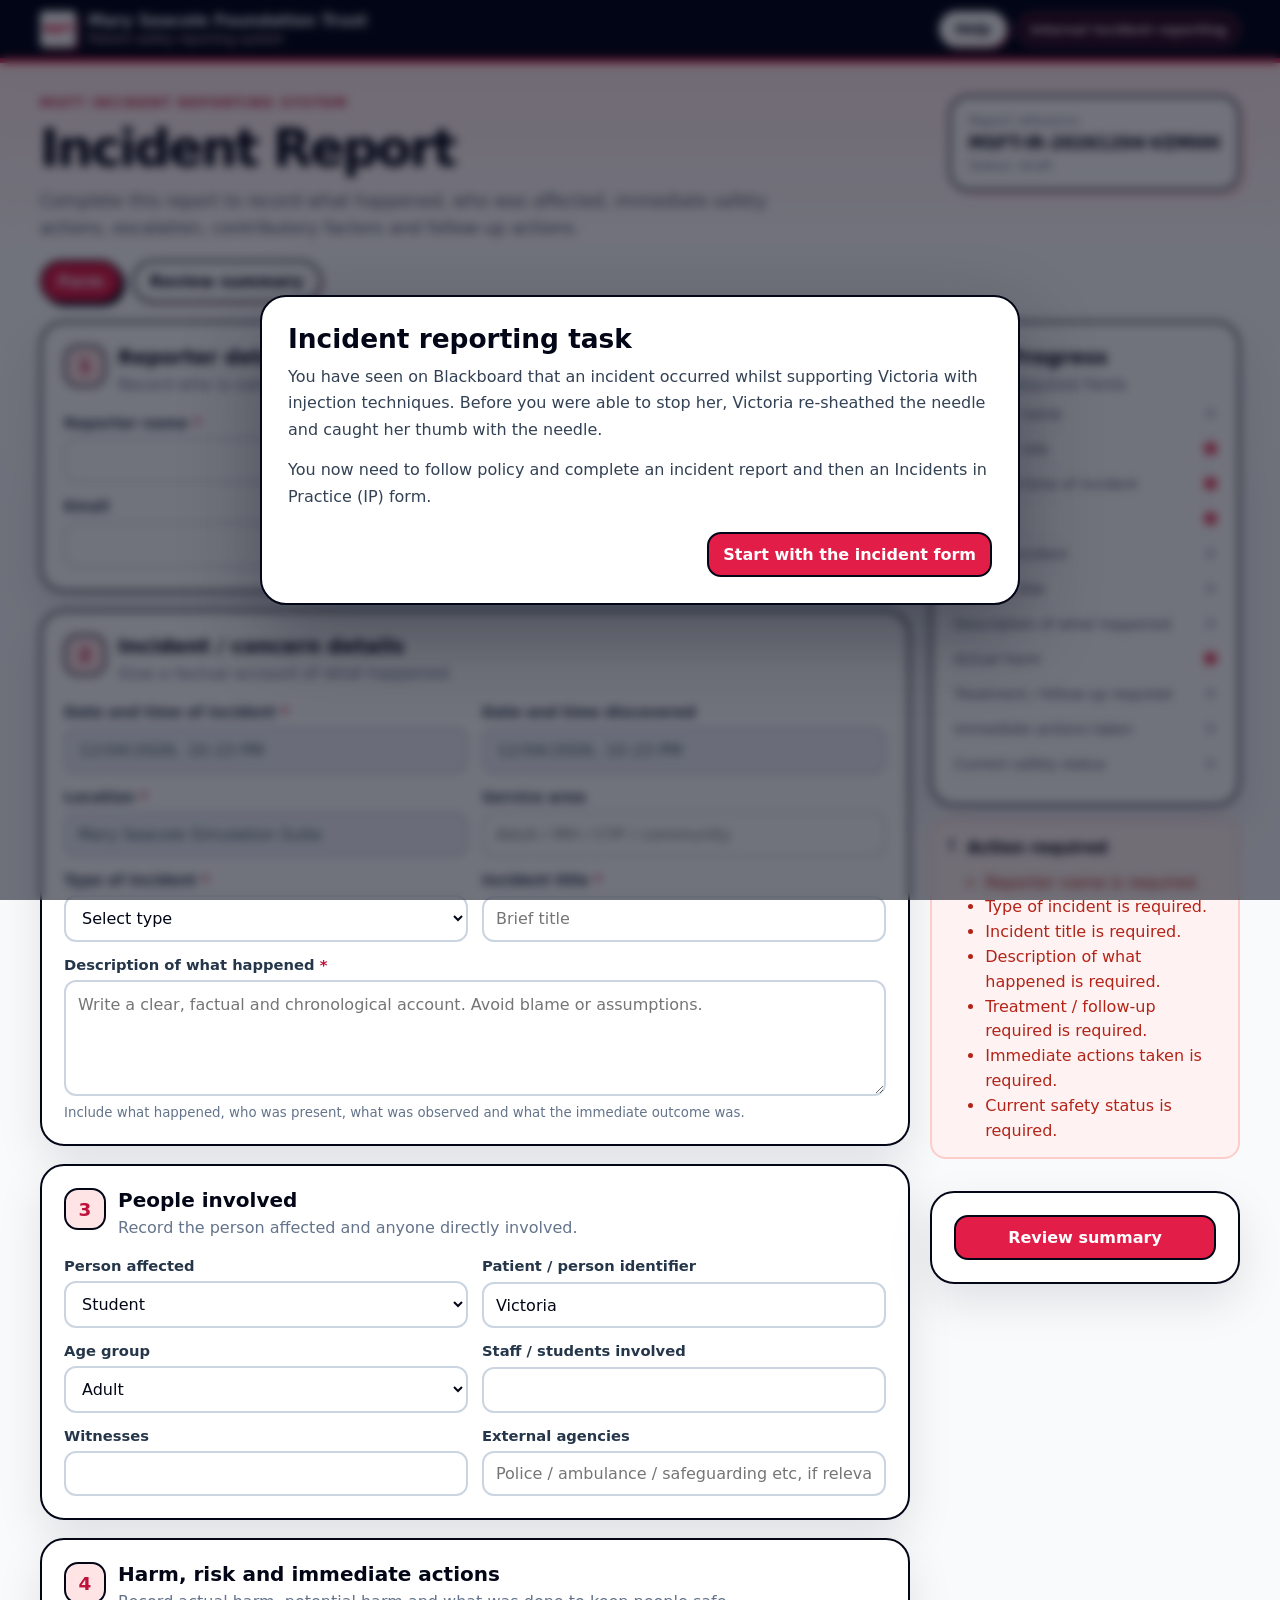
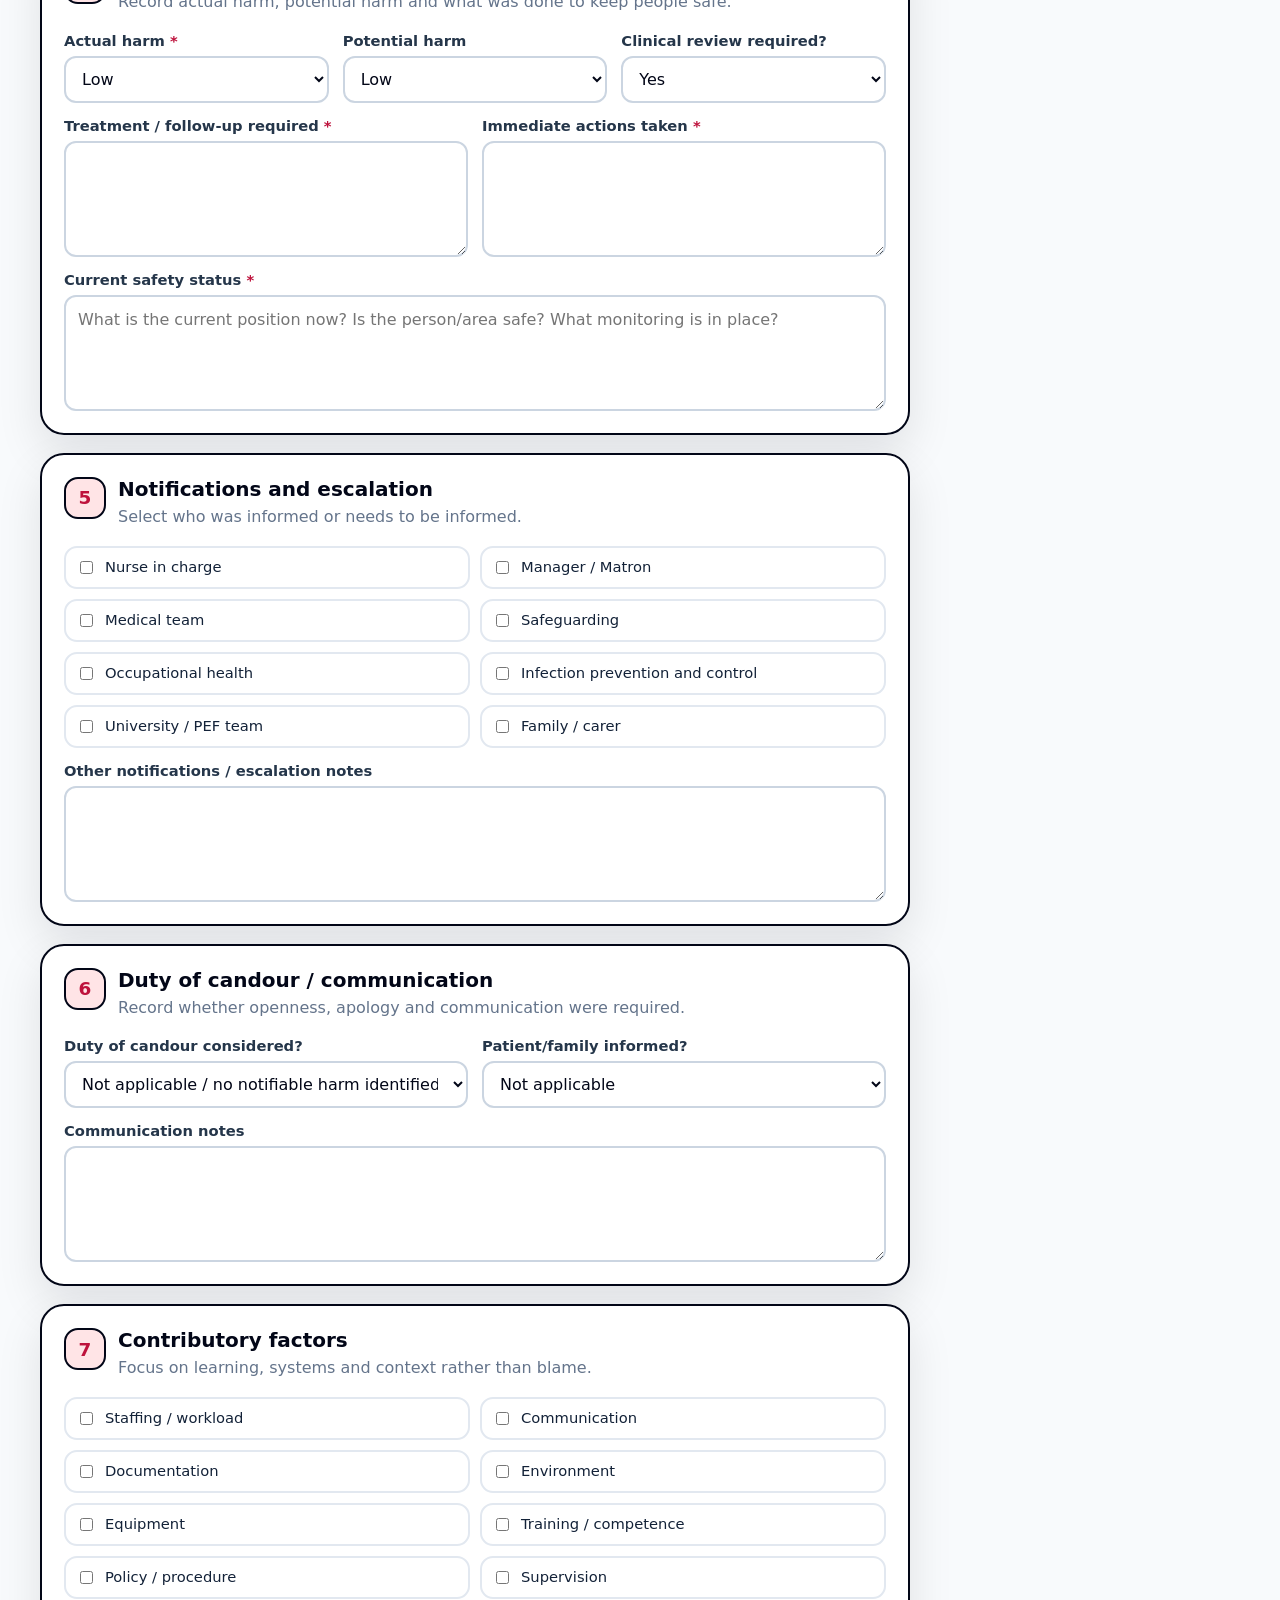
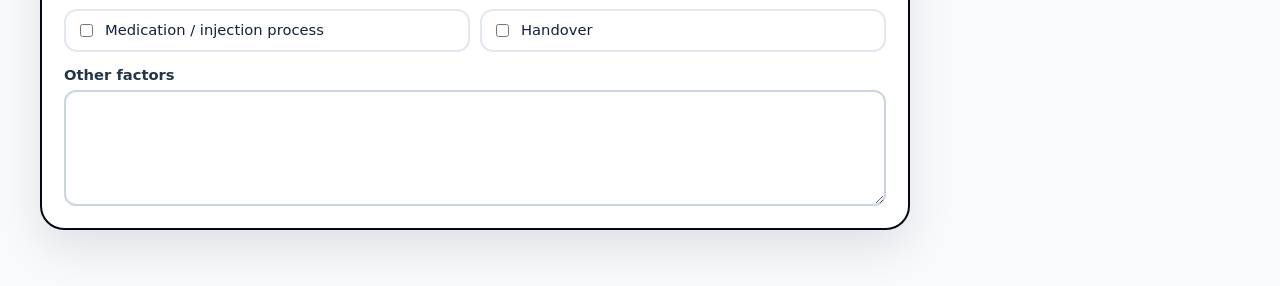
<file: index.html>
<!doctype html>
<html lang="en-GB">
<head>
  <meta charset="utf-8" />
  <meta name="viewport" content="width=device-width, initial-scale=1" />
  <title>MSFT Incident Reporting System</title>
  <style>
    :root {
      --rose: #e11d48;
      --rose-dark: #be123c;
      --rose-soft: #ffe4e6;
      --rose-faint: #fff1f2;
      --slate: #020617;
      --text: #132238;
      --muted: #64748b;
      --line: #d9e2ef;
      --card: #ffffff;
      --bg: #f8fafc;
      --danger: #b42318;
      --danger-soft: #fef3f2;
      --ok: #027a48;
      --ok-soft: #ecfdf3;
      --warning: #b54708;
      --warning-soft: #fffaeb;
      --shadow: 0 18px 45px rgba(2, 6, 23, 0.10);
    }

    * { box-sizing: border-box; }
    html { scroll-behavior: smooth; }
    body {
      margin: 0;
      min-height: 100vh;
      font-family: Inter, ui-sans-serif, system-ui, -apple-system, BlinkMacSystemFont, "Segoe UI", sans-serif;
      background: linear-gradient(180deg, var(--rose-soft) 0, #ffffff 260px, var(--bg) 520px);
      color: var(--text);
    }
    button, input, select, textarea { font: inherit; }

    .top-ribbon {
      background: var(--slate);
      color: #fff;
      border-bottom: 5px solid var(--rose);
    }
    .top-ribbon-inner {
      width: min(1200px, calc(100% - 32px));
      margin: 0 auto;
      min-height: 58px;
      display: flex;
      align-items: center;
      justify-content: space-between;
      gap: 18px;
    }
    .brand-lockup {
      display: flex;
      align-items: center;
      gap: 12px;
      min-width: 0;
    }
    .msft-logo {
      height: 36px;
      width: 36px;
      border: 2px solid #fff;
      display: grid;
      place-items: center;
      font-size: 10px;
      font-weight: 950;
      letter-spacing: -0.03em;
      color: var(--rose);
      background: #fff;
      border-radius: 4px;
      flex: 0 0 auto;
      box-shadow: 4px 4px 0 rgba(225,29,72,.35);
    }
    .brand-title {
      display: flex;
      flex-direction: column;
      line-height: 1.05;
      min-width: 0;
    }
    .brand-title strong { font-size: 1rem; white-space: nowrap; overflow: hidden; text-overflow: ellipsis; }
    .brand-title span { font-size: .78rem; color: #fecdd3; margin-top: 3px; }
    .ribbon-actions { display: flex; align-items: center; gap: 10px; }
    .ribbon-pill {
      border: 1px solid #fb7185;
      background: rgba(225,29,72,.16);
      color: #ffe4e6;
      border-radius: 999px;
      padding: 8px 12px;
      font-size: .82rem;
      font-weight: 800;
      white-space: nowrap;
    }
    .help-button {
      border: 2px solid #fff;
      background: #fff;
      color: var(--slate);
      border-radius: 999px;
      padding: 8px 14px;
      font-size: .86rem;
      font-weight: 900;
      cursor: pointer;
      box-shadow: 3px 3px 0 rgba(225,29,72,.45);
    }
    .help-button:hover { background: var(--rose-soft); }

    main {
      width: min(1200px, calc(100% - 32px));
      margin: 0 auto;
      padding: 32px 0 56px;
    }

    .hero {
      display: flex;
      justify-content: space-between;
      gap: 24px;
      align-items: flex-start;
      margin-bottom: 18px;
    }
    .eyebrow {
      text-transform: uppercase;
      letter-spacing: 0.14em;
      font-weight: 900;
      color: var(--rose-dark);
      margin: 0 0 8px;
      font-size: 0.78rem;
    }
    h1 {
      margin: 0;
      font-size: clamp(2rem, 4vw, 3.35rem);
      letter-spacing: -0.045em;
      color: var(--slate);
    }
    .hero-copy { margin: 10px 0 0; color: #475569; font-size: 1.08rem; max-width: 760px; line-height: 1.55; }
    .reference-box {
      background: rgba(255,255,255,0.86);
      border: 2px solid var(--slate);
      border-radius: 20px;
      padding: 16px 18px;
      min-width: 250px;
      box-shadow: 8px 8px 0 var(--rose-soft);
    }
    .reference-box span, .reference-box small { display: block; color: var(--muted); font-size: 0.82rem; }
    .reference-box strong { display: block; margin: 5px 0; font-size: 1.05rem; color: var(--slate); }

    .notice, .success {
      display: flex;
      gap: 12px;
      align-items: flex-start;
      background: var(--rose-faint);
      border: 2px solid #fda4af;
      color: var(--rose-dark);
      padding: 14px 16px;
      border-radius: 16px;
      margin-bottom: 18px;
    }
    .notice p, .success p { margin: 0; line-height: 1.55; }
    .notice strong { color: var(--slate); }
    .notice.error { background: var(--danger-soft); border-color: #fecdca; color: var(--danger); }
    .success { background: var(--ok-soft); border-color: #abefc6; color: var(--ok); }
    .success strong, .success span { display: block; }
    .success span { color: #25694d; margin-top: 2px; }

    .tabs { display: flex; gap: 10px; margin-bottom: 18px; flex-wrap: wrap; }
    .tabs button {
      border: 2px solid var(--slate);
      background: rgba(255,255,255,0.82);
      color: var(--slate);
      font-weight: 800;
      border-radius: 999px;
      padding: 10px 16px;
      cursor: pointer;
      box-shadow: 3px 3px 0 var(--rose-soft);
    }
    .tabs button.active { background: var(--rose); border-color: var(--slate); color: white; box-shadow: 3px 3px 0 var(--slate); }
    .tabs button:disabled { opacity: .48; cursor: not-allowed; }

    .layout { display: grid; grid-template-columns: minmax(0, 1fr) 310px; gap: 20px; align-items: start; }
    .form-stack { display: grid; gap: 18px; }
    .card {
      background: var(--card);
      border: 2px solid var(--slate);
      border-radius: 24px;
      padding: 22px;
      box-shadow: var(--shadow);
    }
    .card.rose-card { background: linear-gradient(180deg, #fff, var(--rose-faint)); }
    .section-heading {
      display: flex;
      gap: 12px;
      align-items: flex-start;
      margin-bottom: 18px;
    }
    .section-icon {
      width: 42px;
      height: 42px;
      border-radius: 14px;
      background: var(--rose-soft);
      color: var(--rose-dark);
      display: grid;
      place-items: center;
      font-size: 1.15rem;
      border: 2px solid var(--slate);
      flex: 0 0 auto;
      font-weight: 900;
    }
    h2 { margin: 0; font-size: 1.25rem; color: var(--slate); }
    .section-heading p { margin: 4px 0 0; color: var(--muted); line-height: 1.45; }

    .grid { display: grid; gap: 14px; }
    .grid.two { grid-template-columns: repeat(2, minmax(0,1fr)); }
    .grid.three { grid-template-columns: repeat(3, minmax(0,1fr)); }
    .field { display: grid; gap: 7px; }
    .label-row { display: flex; justify-content: space-between; gap: 8px; font-size: .92rem; font-weight: 850; color: #25364a; }
    .label-row em { color: var(--rose-dark); font-style: normal; }
    .field small { color: var(--muted); line-height: 1.45; }
    input, select, textarea {
      width: 100%;
      border: 2px solid #cbd5e1;
      background: #fff;
      border-radius: 12px;
      padding: 11px 12px;
      outline: none;
      color: var(--slate);
    }
    textarea { min-height: 116px; resize: vertical; line-height: 1.5; }
    input:focus, select:focus, textarea:focus { border-color: var(--rose); box-shadow: 0 0 0 4px var(--rose-soft); }
    input[readonly], input[disabled], .locked-field {
      background: #eef2f7 !important;
      color: #475569;
      cursor: not-allowed;
      border-color: #cbd5e1;
    }
    .checks { display: grid; grid-template-columns: repeat(2, minmax(0,1fr)); gap: 10px; }
    .check {
      display: flex;
      gap: 9px;
      align-items: flex-start;
      border: 2px solid #e2e8f0;
      border-radius: 13px;
      padding: 10px;
      background: #fff;
      cursor: pointer;
      font-size: .92rem;
    }
    .check input { width: auto; margin-top: 3px; accent-color: var(--rose); }

    .side { position: sticky; top: 18px; display: grid; gap: 14px; }
    .progress-list { display: grid; gap: 9px; margin-top: 8px; }
    .progress-item {
      display: flex; align-items: center; justify-content: space-between; gap: 8px;
      color: #475569; font-size: .9rem; padding-bottom: 9px; border-bottom: 1px solid #e2e8f0;
    }
    .progress-item strong { color: var(--slate); }
    .dot { width: 11px; height: 11px; border-radius: 50%; background: #cbd5e1; flex: 0 0 auto; }
    .dot.done { background: var(--rose); box-shadow: 0 0 0 4px var(--rose-soft); }
    .button-stack { display: grid; gap: 9px; }
    .btn {
      border: 2px solid var(--slate);
      background: #fff;
      border-radius: 14px;
      padding: 11px 14px;
      font-weight: 850;
      cursor: pointer;
      color: var(--slate);
      transition: transform .12s ease, box-shadow .12s ease, background .12s ease;
      text-decoration: none;
      text-align: center;
    }
    .btn:hover { transform: translateY(-1px); background: var(--rose-faint); box-shadow: 4px 4px 0 var(--rose-soft); }
    .btn.primary { background: var(--rose); color: #fff; }
    .btn.primary:hover { background: var(--rose-dark); box-shadow: 4px 4px 0 var(--slate); }
    .btn.dark { background: var(--slate); color: #fff; }
    .btn:disabled { opacity: .55; cursor: not-allowed; transform: none; box-shadow: none; }

    .missing-list { margin: 10px 0 0; padding-left: 18px; color: var(--danger); line-height: 1.55; }
    .mini-text { color: var(--muted); line-height: 1.55; font-size: .92rem; }

    .summary { display: grid; gap: 12px; }
    .summary-row { display: grid; grid-template-columns: 230px 1fr; gap: 12px; padding: 12px 0; border-bottom: 1px solid #e2e8f0; }
    .summary-row dt { font-weight: 850; color: var(--slate); }
    .summary-row dd { margin: 0; color: #334155; line-height: 1.5; white-space: pre-wrap; }
    .review-actions { display: flex; justify-content: flex-end; gap: 12px; flex-wrap: wrap; margin-top: 22px; }

    .footer-note {
      margin-top: 22px;
      color: #64748b;
      font-size: .82rem;
      text-align: center;
    }
    .hidden { display: none !important; }

    .modal-backdrop {
      position: fixed;
      inset: 0;
      z-index: 100;
      display: flex;
      align-items: center;
      justify-content: center;
      padding: 18px;
      background: rgba(2, 6, 23, .56);
      backdrop-filter: blur(5px);
    }
    .modal {
      width: min(760px, 100%);
      border: 2px solid var(--slate);
      border-radius: 26px;
      background: #fff;
      box-shadow: 0 30px 80px rgba(2, 6, 23, .32);
      padding: 26px;
    }
    .modal h2 { font-size: 1.65rem; margin-bottom: 10px; }
    .modal p { margin: 0 0 14px; line-height: 1.65; color: #334155; }
    .modal-actions { display: flex; justify-content: flex-end; gap: 10px; margin-top: 22px; flex-wrap: wrap; }
    .modal-small { width: min(650px, 100%); }

    @media (max-width: 940px) {
      .hero { flex-direction: column; }
      .reference-box { width: 100%; }
      .layout { grid-template-columns: 1fr; }
      .side { position: static; }
      .grid.two, .grid.three, .checks { grid-template-columns: 1fr; }
      .summary-row { grid-template-columns: 1fr; gap: 3px; }
      .top-ribbon-inner { align-items: flex-start; flex-direction: column; padding: 12px 0; }
      .ribbon-actions { width: 100%; justify-content: space-between; }
      .ribbon-pill { white-space: normal; }
    }

    @media print {
      body { background: #fff; }
      .top-ribbon, .tabs, .side, .notice, .footer-note, .modal-backdrop { display: none !important; }
      main { width: 100%; padding: 0; }
      .card { box-shadow: none; break-inside: avoid; }
      .layout { display: block; }
    }
  </style>
</head>
<body>
  <div class="top-ribbon">
    <div class="top-ribbon-inner">
      <div class="brand-lockup">
        <div class="msft-logo">MSFT</div>
        <div class="brand-title">
          <strong>Mary Seacole Foundation Trust</strong>
          <span>Patient safety reporting system</span>
        </div>
      </div>
      <div class="ribbon-actions">
        <button id="helpButton" class="help-button" type="button">Help</button>
        <div class="ribbon-pill">Internal incident reporting</div>
      </div>
    </div>
  </div>

  <main>
    <header class="hero">
      <div>
        <p class="eyebrow">MSFT incident reporting system</p>
        <h1>Incident Report</h1>
        <p class="hero-copy">Complete this report to record what happened, who was affected, immediate safety actions, escalation, contributory factors and follow-up actions.</p>
      </div>
      <aside class="reference-box">
        <span>Report reference</span>
        <strong id="referenceNumber">MSFT-IR-000000</strong>
        <small id="statusLabel">Status: Draft</small>
      </aside>
    </header>

    <nav class="tabs" aria-label="Form view tabs">
      <button id="formTab" class="active" type="button">Form</button>
      <button id="reviewTab" type="button">Review summary</button>
    </nav>

    <div id="submittedBanner" class="success hidden">
      <strong>✓</strong>
      <p><strong>Incident report submitted.</strong><span>The report has been recorded for review.</span></p>
    </div>

    <div id="formView" class="layout">
      <div class="form-stack">
        <section class="card">
          <div class="section-heading">
            <div class="section-icon">1</div>
            <div>
              <h2>Reporter details</h2>
              <p>Record who is completing the report.</p>
            </div>
          </div>
          <div class="grid two">
            <label class="field"><span class="label-row"><span>Reporter name <em>*</em></span></span><input id="reporterName" required /></label>
            <label class="field"><span class="label-row"><span>Reporter role <em>*</em></span></span><input id="reporterRole" class="locked-field" readonly required /></label>
            <label class="field"><span class="label-row"><span>Email</span></span><input id="reporterEmail" type="email" /></label>
            <label class="field"><span class="label-row"><span>Reported on</span></span><input id="reportedOn" type="datetime-local" /></label>
          </div>
        </section>

        <section class="card">
          <div class="section-heading">
            <div class="section-icon">2</div>
            <div>
              <h2>Incident / concern details</h2>
              <p>Give a factual account of what happened.</p>
            </div>
          </div>
          <div class="grid two">
            <label class="field"><span class="label-row"><span>Date and time of incident <em>*</em></span></span><input id="incidentDateTime" class="locked-field" type="datetime-local" readonly required /></label>
            <label class="field"><span class="label-row"><span>Date and time discovered</span></span><input id="discoveredDateTime" class="locked-field" type="datetime-local" readonly /></label>
            <label class="field"><span class="label-row"><span>Location <em>*</em></span></span><input id="location" class="locked-field" readonly required /></label>
            <label class="field"><span class="label-row"><span>Service area</span></span><input id="serviceArea" placeholder="Adult / MH / CYP / community" /></label>
            <label class="field"><span class="label-row"><span>Type of incident <em>*</em></span></span><select id="incidentType" required></select></label>
            <label class="field"><span class="label-row"><span>Incident title <em>*</em></span></span><input id="incidentTitle" placeholder="Brief title" required /></label>
          </div>
          <div style="margin-top:14px;">
            <label class="field"><span class="label-row"><span>Description of what happened <em>*</em></span></span><textarea id="description" placeholder="Write a clear, factual and chronological account. Avoid blame or assumptions." required></textarea><small>Include what happened, who was present, what was observed and what the immediate outcome was.</small></label>
          </div>
        </section>

        <section class="card">
          <div class="section-heading">
            <div class="section-icon">3</div>
            <div>
              <h2>People involved</h2>
              <p>Record the person affected and anyone directly involved.</p>
            </div>
          </div>
          <div class="grid two">
            <label class="field"><span class="label-row"><span>Person affected</span></span><select id="personAffectedType"><option>Patient</option><option>Staff member</option><option>Student</option><option>Visitor</option><option>No person directly affected</option></select></label>
            <label class="field"><span class="label-row"><span>Patient / person identifier</span></span><input id="patientInitials" placeholder="e.g. VH, Patient A" /></label>
            <label class="field"><span class="label-row"><span>Age group</span></span><select id="ageGroup"><option value="">Select if relevant</option><option>Child</option><option>Young person</option><option>Adult</option><option>Older adult</option><option>Not applicable</option></select></label>
            <label class="field"><span class="label-row"><span>Staff / students involved</span></span><input id="staffInvolved" /></label>
            <label class="field"><span class="label-row"><span>Witnesses</span></span><input id="witnesses" /></label>
            <label class="field"><span class="label-row"><span>External agencies</span></span><input id="externalAgencies" placeholder="Police / ambulance / safeguarding etc, if relevant" /></label>
          </div>
        </section>

        <section class="card">
          <div class="section-heading">
            <div class="section-icon">4</div>
            <div>
              <h2>Harm, risk and immediate actions</h2>
              <p>Record actual harm, potential harm and what was done to keep people safe.</p>
            </div>
          </div>
          <div class="grid three">
            <label class="field"><span class="label-row"><span>Actual harm <em>*</em></span></span><select id="actualHarm"></select></label>
            <label class="field"><span class="label-row"><span>Potential harm</span></span><select id="potentialHarm"></select></label>
            <label class="field"><span class="label-row"><span>Clinical review required?</span></span><select id="clinicalReviewRequired"><option>No</option><option>Yes</option><option>Not known</option><option>Not applicable</option></select></label>
          </div>
          <div class="grid two" style="margin-top:14px;">
            <label class="field"><span class="label-row"><span>Treatment / follow-up required <em>*</em></span></span><textarea id="treatmentRequired" required></textarea></label>
            <label class="field"><span class="label-row"><span>Immediate actions taken <em>*</em></span></span><textarea id="immediateActions" required></textarea></label>
          </div>
          <div style="margin-top:14px;">
            <label class="field"><span class="label-row"><span>Current safety status <em>*</em></span></span><textarea id="currentSafetyStatus" placeholder="What is the current position now? Is the person/area safe? What monitoring is in place?" required></textarea></label>
          </div>
        </section>

        <section class="card">
          <div class="section-heading">
            <div class="section-icon">5</div>
            <div>
              <h2>Notifications and escalation</h2>
              <p>Select who was informed or needs to be informed.</p>
            </div>
          </div>
          <div class="checks" id="notificationChecks"></div>
          <div style="margin-top:14px;">
            <label class="field"><span class="label-row"><span>Other notifications / escalation notes</span></span><textarea id="otherNotifications"></textarea></label>
          </div>
        </section>

        <section class="card">
          <div class="section-heading">
            <div class="section-icon">6</div>
            <div>
              <h2>Duty of candour / communication</h2>
              <p>Record whether openness, apology and communication were required.</p>
            </div>
          </div>
          <div class="grid two">
            <label class="field"><span class="label-row"><span>Duty of candour considered?</span></span><select id="dutyOfCandourConsidered"><option>Not applicable / no notifiable harm identified</option><option>Yes - likely triggered</option><option>Yes - considered but not triggered</option><option>Needs senior review</option></select></label>
            <label class="field"><span class="label-row"><span>Patient/family informed?</span></span><select id="patientFamilyInformed"><option>Not applicable</option><option>Yes</option><option>No</option><option>Pending senior review</option></select></label>
          </div>
          <div style="margin-top:14px;">
            <label class="field"><span class="label-row"><span>Communication notes</span></span><textarea id="communicationNotes"></textarea></label>
          </div>
        </section>

        <section class="card">
          <div class="section-heading">
            <div class="section-icon">7</div>
            <div>
              <h2>Contributory factors</h2>
              <p>Focus on learning, systems and context rather than blame.</p>
            </div>
          </div>
          <div class="checks" id="factorChecks"></div>
          <div style="margin-top:14px;">
            <label class="field"><span class="label-row"><span>Other factors</span></span><textarea id="otherFactors"></textarea></label>
          </div>
        </section>
      </div>

      <aside class="side">
        <section class="card">
          <div class="section-heading" style="margin-bottom:10px;">
            <div class="section-icon">✓</div>
            <div><h2>Progress</h2><p>Required fields</p></div>
          </div>
          <div id="progressList" class="progress-list"></div>
        </section>
        <section id="missingBox" class="notice error hidden">
          <strong>!</strong>
          <div><p><strong>Action required</strong></p><ul id="missingList" class="missing-list"></ul></div>
        </section>
        <section class="card">
          <div class="button-stack">
            <button id="reviewButton" class="btn primary" type="button">Review summary</button>
          </div>
        </section>
      </aside>
    </div>

    <div id="reviewView" class="hidden">
      <section class="card">
        <div class="section-heading">
          <div class="section-icon">R</div>
          <div>
            <h2>Review summary</h2>
            <p>Check the report before submitting.</p>
          </div>
        </div>
        <dl id="summaryList" class="summary"></dl>
        <div class="review-actions">
          <button id="backToForm" class="btn" type="button">Back to form</button>
          <button id="submitButton" class="btn dark" type="button">Submit report</button>
        </div>
      </section>
    </div>

  <div id="introModal" class="modal-backdrop">
    <section class="modal" role="dialog" aria-modal="true" aria-labelledby="introTitle">
      <h2 id="introTitle">Incident reporting task</h2>
      <p>You have seen on Blackboard that an incident occurred whilst supporting Victoria with injection techniques. Before you were able to stop her, Victoria re-sheathed the needle and caught her thumb with the needle.</p>
      <p>You now need to follow policy and complete an incident report and then an Incidents in Practice (IP) form.</p>
      <div class="modal-actions">
        <button id="startButton" class="btn primary" type="button">Start with the incident form</button>
      </div>
    </section>
  </div>

  <div id="helpModal" class="modal-backdrop hidden">
    <section class="modal modal-small" role="dialog" aria-modal="true" aria-labelledby="helpTitle">
      <h2 id="helpTitle">What to do</h2>
      <p>Complete the incident form using a clear, factual account of what happened. The role, incident time, discovered time and location have already been set for this activity.</p>
      <p>When the form is complete, click <strong>Review summary</strong>. Check the summary carefully, then click <strong>Submit report</strong>.</p>
      <p>After submitting the incident report, use the button shown to continue to the Incidents in Practice (IP) form.</p>
      <div class="modal-actions">
        <button id="closeHelp" class="btn primary" type="button">Close help</button>
      </div>
    </section>
  </div>

  <div id="validationModal" class="modal-backdrop hidden">
    <section class="modal modal-small" role="dialog" aria-modal="true" aria-labelledby="validationTitle">
      <h2 id="validationTitle">More detail required</h2>
      <p>Incident reports need enough clear, factual detail for the reviewer to understand what happened, what action was taken, and whether the area is now safe.</p>
      <ul id="validationList" class="missing-list"></ul>
      <div class="modal-actions">
        <button id="closeValidation" class="btn primary" type="button">Return to form</button>
      </div>
    </section>
  </div>

  <div id="submittedModal" class="modal-backdrop hidden">
    <section class="modal modal-small" role="dialog" aria-modal="true" aria-labelledby="submittedTitle">
      <h2 id="submittedTitle">Report submitted</h2>
      <p>Your incident report has been submitted.</p>
      <p>As this incident included a student, you now also need to complete an Incidents in Practice (IP) form for the PEF team.</p>
      <p>Click the button below to go to this.</p>
      <div class="modal-actions">
        <a id="goToIpForm" class="btn primary" href="./ip-form.html">Go to IP form</a>
      </div>
    </section>
  </div>

  <script>
    const STORAGE_KEY = 'msft-incident-report-victoria-final-v1';
    const openedAt = new Date();
    const incidentAt = new Date(openedAt.getTime() - 35 * 60000);
    const incidentTypes = ['Medication','Sharps / needlestick injury','Fall','Violence / aggression','Safeguarding concern','Self-harm / ligature / suicide risk','Absconding / missing patient','Documentation / records','Pressure damage / skin integrity','Infection prevention and control','Staffing / capacity','Equipment / estates','Information governance','Professional conduct / student concern','Other'];
    const harmLevels = ['No harm','Low','Moderate','Severe','Death'];
    const potentialHarmLevels = ['None','Low','Moderate','Severe','Death'];
    const notifications = [
      ['informedNurseInCharge','Nurse in charge'], ['informedManager','Manager / Matron'], ['informedDoctor','Medical team'], ['informedSafeguarding','Safeguarding'], ['informedOccupationalHealth','Occupational health'], ['informedInfectionPrevention','Infection prevention and control'], ['informedUniversityPEF','University / PEF team'], ['informedFamilyCarer','Family / carer']
    ];
    const factors = [
      ['factorsStaffing','Staffing / workload'], ['factorsCommunication','Communication'], ['factorsDocumentation','Documentation'], ['factorsEnvironment','Environment'], ['factorsEquipment','Equipment'], ['factorsTraining','Training / competence'], ['factorsPolicy','Policy / procedure'], ['factorsSupervision','Supervision'], ['factorsMedication','Medication / injection process'], ['factorsHandover','Handover']
    ];

    function pad(n){ return String(n).padStart(2, '0'); }
    function localDateTimeValue(d){
      return d.getFullYear() + '-' + pad(d.getMonth()+1) + '-' + pad(d.getDate()) + 'T' + pad(d.getHours()) + ':' + pad(d.getMinutes());
    }

    const fixedValues = {
      reporterRole: 'Practice Supervisor',
      incidentDateTime: localDateTimeValue(incidentAt),
      discoveredDateTime: localDateTimeValue(incidentAt),
      location: 'Mary Seacole Simulation Suite'
    };

    const defaults = {
      reporterName:'', reporterRole:fixedValues.reporterRole, reporterEmail:'', reportedOn:localDateTimeValue(openedAt),
      incidentDateTime:fixedValues.incidentDateTime, discoveredDateTime:fixedValues.discoveredDateTime, location:fixedValues.location, serviceArea:'', incidentType:'', incidentTitle:'', description:'',
      personAffectedType:'Student', patientInitials:'Victoria', ageGroup:'Adult', staffInvolved:'', witnesses:'', externalAgencies:'',
      actualHarm:'Low', potentialHarm:'Low', clinicalReviewRequired:'Yes', treatmentRequired:'', immediateActions:'', currentSafetyStatus:'',
      informedNurseInCharge:false, informedManager:false, informedDoctor:false, informedSafeguarding:false, informedOccupationalHealth:false, informedInfectionPrevention:false, informedUniversityPEF:false, informedFamilyCarer:false, otherNotifications:'',
      dutyOfCandourConsidered:'Not applicable / no notifiable harm identified', patientFamilyInformed:'Not applicable', communicationNotes:'',
      factorsStaffing:false, factorsCommunication:false, factorsDocumentation:false, factorsEnvironment:false, factorsEquipment:false, factorsTraining:false, factorsPolicy:false, factorsSupervision:false, factorsMedication:false, factorsHandover:false, otherFactors:'',
      status:'Draft'
    };

    const required = [
      ['reporterName','Reporter name'], ['reporterRole','Reporter role'], ['incidentDateTime','Date and time of incident'], ['location','Location'], ['incidentType','Type of incident'], ['incidentTitle','Incident title'], ['description','Description of what happened'], ['actualHarm','Actual harm'], ['treatmentRequired','Treatment / follow-up required'], ['immediateActions','Immediate actions taken'], ['currentSafetyStatus','Current safety status']
    ];

    const narrativeRules = {
      description: { label: 'Description of what happened', min: 20, message: 'Add more factual detail to the description of what happened. Incident reports need enough detail for the reviewer to understand the sequence of events and what was observed.' },
      treatmentRequired: { label: 'Treatment / follow-up required', min: 20, message: 'Add more detail about the treatment or follow-up required so it is clear how the person was assessed and what needs to happen next.' },
      immediateActions: { label: 'Immediate actions taken', min: 20, message: 'Add more detail about the immediate actions taken to make the person and area safe and who was informed at the time.' },
      currentSafetyStatus: { label: 'Current safety status', min: 5, message: 'Clarify the current safety status so the reviewer can understand whether the person and area are now safe.' }
    };

    let form = loadForm();
    form = { ...form, ...fixedValues };
    let reference = localStorage.getItem(STORAGE_KEY + '-ref') || makeReference();
    let currentView = 'form';

    function makeReference(){
      const d = localDateTimeValue(openedAt).slice(0,10).replaceAll('-','');
      return 'MSFT-IR-' + d + '-' + Math.random().toString(36).slice(2,7).toUpperCase();
    }
    function loadForm(){
      try { return { ...defaults, ...JSON.parse(localStorage.getItem(STORAGE_KEY) || '{}') }; } catch { return { ...defaults }; }
    }
    function saveSilent(){ localStorage.setItem(STORAGE_KEY, JSON.stringify(form)); localStorage.setItem(STORAGE_KEY + '-ref', reference); }
    function $(id){ return document.getElementById(id); }
    function esc(v){ return String(v ?? '').replaceAll('&','&amp;').replaceAll('<','&lt;').replaceAll('>','&gt;').replaceAll('"','&quot;').replaceAll("'",'&#039;'); }
    function wordCount(text){ return String(text || '').trim().split(/\s+/).filter(Boolean).length; }

    function fillOptions(id, items, placeholder){
      const el = $(id);
      el.innerHTML = (placeholder ? '<option value="">' + esc(placeholder) + '</option>' : '') + items.map(x => '<option>' + esc(x) + '</option>').join('');
    }
    function createChecks(containerId, items){
      $(containerId).innerHTML = items.map(([id,label]) => '<label class="check"><input id="' + id + '" type="checkbox" /><span>' + esc(label) + '</span></label>').join('');
    }
    function bindInputs(){
      Object.keys(defaults).forEach(key => {
        const el = $(key);
        if (!el) return;
        if (Object.prototype.hasOwnProperty.call(fixedValues, key)) {
          form[key] = fixedValues[key];
          el.value = fixedValues[key];
          el.setAttribute('readonly','readonly');
          el.classList.add('locked-field');
          return;
        }
        if (el.type === 'checkbox') {
          el.checked = !!form[key];
          el.addEventListener('change', () => { form[key] = el.checked; saveSilent(); renderStatus(); });
        } else {
          el.value = form[key] ?? '';
          el.addEventListener('input', () => { form[key] = el.value; saveSilent(); renderStatus(); });
          el.addEventListener('change', () => { form[key] = el.value; saveSilent(); renderStatus(); });
        }
      });
    }
    function missingRequiredFields(){ return required.filter(([key]) => !String(form[key] || '').trim()).map(([,label]) => label); }
    function detailIssues(){
      return Object.entries(narrativeRules)
        .filter(([key, rule]) => String(form[key] || '').trim() && wordCount(form[key]) < rule.min)
        .map(([,rule]) => rule.message);
    }
    function validationMessages(){
      const messages = [];
      const missing = missingRequiredFields();
      if (missing.length) messages.push(...missing.map(label => label + ' is required.'));
      messages.push(...detailIssues());
      return messages;
    }
    function fieldIsComplete(key){
      if (!String(form[key] || '').trim()) return false;
      const rule = narrativeRules[key];
      if (rule) return wordCount(form[key]) >= rule.min;
      return true;
    }
    function selectedLabels(items){ return items.filter(([key]) => form[key]).map(([,label]) => label).join(', '); }
    function renderStatus(){
      $('referenceNumber').textContent = reference;
      $('statusLabel').textContent = 'Status: ' + (form.status || 'Draft');
      const messages = validationMessages();
      $('progressList').innerHTML = required.map(([key,label]) => '<div class="progress-item"><span>' + esc(label) + '</span><span class="dot ' + (fieldIsComplete(key) ? 'done' : '') + '"></span></div>').join('');
      $('missingBox').classList.toggle('hidden', messages.length === 0);
      $('missingList').innerHTML = messages.map(message => '<li>' + esc(message) + '</li>').join('');
      $('submittedBanner').classList.toggle('hidden', form.status !== 'Submitted');
      renderSummary();
    }
    function summaryRows(){
      return [
        ['Reference', reference], ['Status', form.status],
        ['Reporter', [form.reporterName, form.reporterRole].filter(Boolean).join(' - ')], ['Incident date/time', form.incidentDateTime], ['Date/time discovered', form.discoveredDateTime], ['Location', form.location], ['Service area', form.serviceArea], ['Type', form.incidentType], ['Title', form.incidentTitle], ['Description', form.description],
        ['Person affected', form.personAffectedType], ['Identifier', form.patientInitials], ['Staff/students involved', form.staffInvolved], ['Witnesses', form.witnesses],
        ['Actual harm', form.actualHarm], ['Potential harm', form.potentialHarm], ['Clinical review required', form.clinicalReviewRequired], ['Treatment / follow-up required', form.treatmentRequired], ['Immediate actions', form.immediateActions], ['Current safety status', form.currentSafetyStatus],
        ['Notifications', [selectedLabels(notifications), form.otherNotifications].filter(Boolean).join(', ')], ['Duty of candour', form.dutyOfCandourConsidered], ['Patient/family informed', form.patientFamilyInformed], ['Communication notes', form.communicationNotes],
        ['Contributory factors', [selectedLabels(factors), form.otherFactors].filter(Boolean).join(', ')]
      ];
    }
    function renderSummary(){
      $('summaryList').innerHTML = summaryRows().map(([label,value]) => '<div class="summary-row"><dt>' + esc(label) + '</dt><dd>' + esc(value || 'Not recorded') + '</dd></div>').join('');
    }
    function setView(view){
      currentView = view;
      $('formView').classList.toggle('hidden', view !== 'form');
      $('reviewView').classList.toggle('hidden', view !== 'review');
      $('formTab').classList.toggle('active', view === 'form');
      $('reviewTab').classList.toggle('active', view === 'review');
      renderStatus();
      window.scrollTo({ top: 0, behavior: 'smooth' });
    }
    function showValidationModal(messages){
      $('validationList').innerHTML = messages.map(message => '<li>' + esc(message) + '</li>').join('');
      $('validationModal').classList.remove('hidden');
    }
    function closeValidationModal(){
      $('validationModal').classList.add('hidden');
    }
    function showSubmittedModal(){
      $('submittedModal').classList.remove('hidden');
    }
    function closeSubmittedModal(){
      $('submittedModal').classList.add('hidden');
    }
    function tryReview(){
      const messages = validationMessages();
      renderStatus();
      if (messages.length) {
        setView('form');
        showValidationModal(messages);
        return;
      }
      setView('review');
    }
    function submitForm(){
      const messages = validationMessages();
      if (messages.length) {
        renderStatus();
        setView('form');
        showValidationModal(messages);
        return;
      }
      form.status = 'Submitted';
      saveSilent();
      renderStatus();
      showSubmittedModal();
    }
    function init(){
      fillOptions('incidentType', incidentTypes, 'Select type');
      fillOptions('actualHarm', harmLevels);
      fillOptions('potentialHarm', potentialHarmLevels);
      createChecks('notificationChecks', notifications);
      createChecks('factorChecks', factors);
      bindInputs(); renderStatus();
      $('formTab').addEventListener('click', () => setView('form'));
      $('reviewTab').addEventListener('click', tryReview);
      $('reviewButton').addEventListener('click', tryReview);
      $('backToForm').addEventListener('click', () => setView('form'));
      $('submitButton').addEventListener('click', submitForm);
      $('startButton').addEventListener('click', () => $('introModal').classList.add('hidden'));
      $('helpButton').addEventListener('click', () => $('helpModal').classList.remove('hidden'));
      $('closeHelp').addEventListener('click', () => $('helpModal').classList.add('hidden'));
      $('helpModal').addEventListener('click', (event) => { if (event.target.id === 'helpModal') $('helpModal').classList.add('hidden'); });
      $('closeValidation').addEventListener('click', closeValidationModal);
      $('validationModal').addEventListener('click', (event) => { if (event.target.id === 'validationModal') closeValidationModal(); });
      saveSilent();
    }
    init();
  </script>


</body>
</html>
</file>
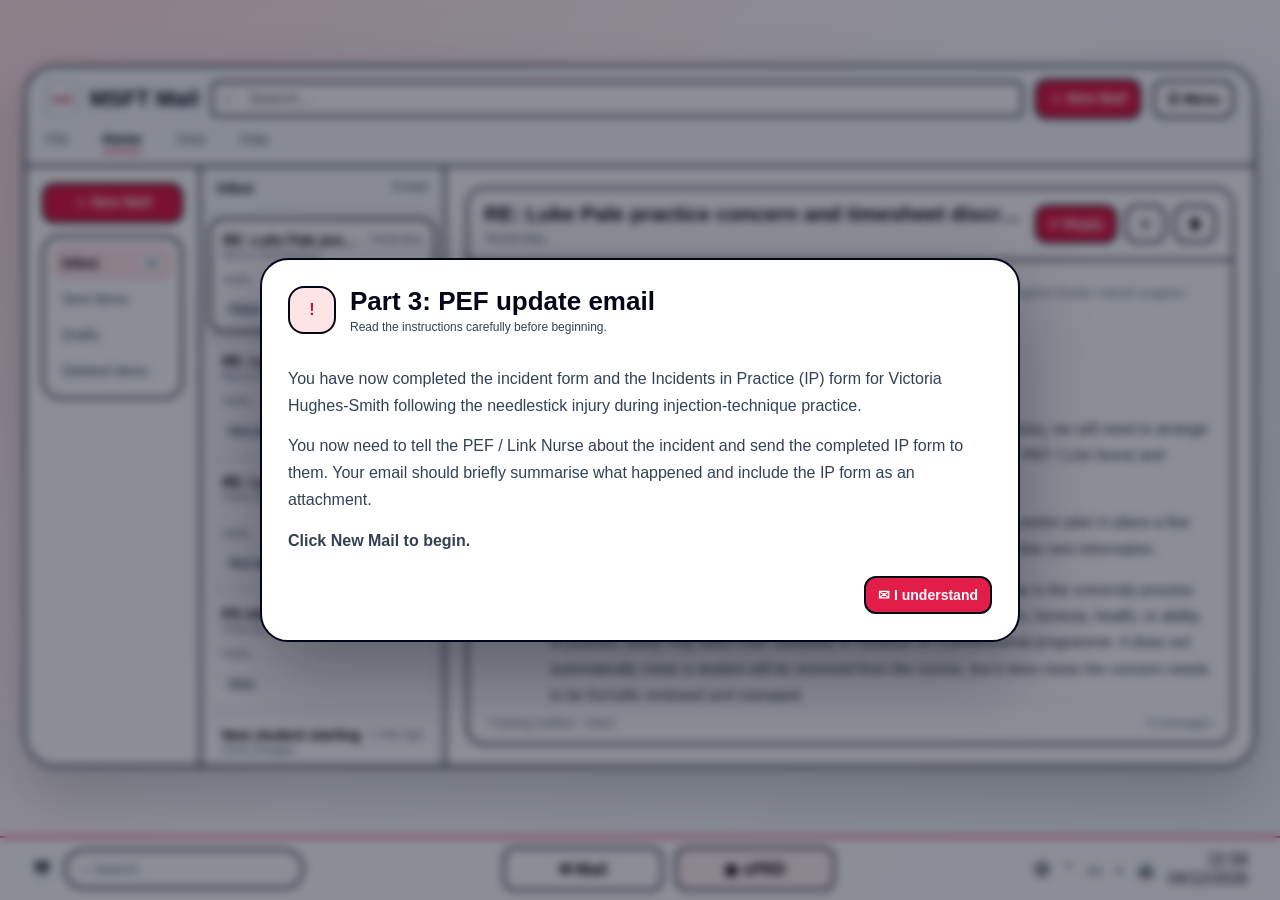
<file: email.html>
<!doctype html>
<html lang="en-GB">
<head>
  <meta charset="utf-8" />
  <meta name="viewport" content="width=device-width, initial-scale=1" />
  <title>MSFT Mail Simulation</title>
  <link rel="stylesheet" href="./styles.css?v=VICTORIA_PEF_EMAIL_ATTACHMENT_FINAL_V2" />
</head>
<body>
  <div class="page">
    <main class="mail-shell">
      <header class="topbar">
        <div class="topline">
          <div class="uos-logo">UoS</div>
          <div class="app-title">MSFT Mail</div>
          <div class="search-wrap">
            <span class="search-icon">⌕</span>
            <input id="searchInput" placeholder="Search..." />
          </div>
          <button id="topNewMail" class="btn btn-primary">＋ New Mail</button>
          <button class="btn menu-button">☰ Menu</button>
        </div>
        <nav class="navline">
          <span>File</span>
          <span class="active">Home</span>
          <span>View</span>
          <span>Help</span>
        </nav>
      </header>

      <section class="mail-grid">
        <aside class="folders">
          <button id="sideNewMail" class="btn btn-primary full-width">＋ New Mail</button>
          <div id="folders" class="folder-box"></div>
        </aside>

        <aside class="message-list">
          <div class="list-head">
            <span id="folderTitle">Inbox</span>
            <span id="folderTotal" class="tiny">0 total</span>
          </div>
          <div id="messageList" class="messages"></div>
        </aside>

        <section id="readingPane" class="reading-pane"></section>
      </section>
    </main>
  </div>

  <footer class="desktop-bar">
    <div class="desktop-inner">
      <div class="desktop-left">
        <span>🖥️</span>
        <div class="desktop-search">⌕ Search</div>
      </div>
      <div class="desktop-centre">
        <button class="task-btn">✉ Mail</button>
        <button class="task-btn secondary">◉ sPRD</button>
      </div>
      <div class="desktop-right">
        <span>⏻</span>
        <span>⌃</span>
        <span>▭</span>
        <span>⌁</span>
        <span>🖨️</span>
        <div id="clock" class="clock"></div>
      </div>
    </div>
  </footer>

  <div id="introModal" class="modal-backdrop">
    <div class="modal">
      <div class="modal-title-row">
        <div class="warning-icon">!</div>
        <div>
          <h1>Part 3: PEF update email</h1>
          <p class="tiny">Read the instructions carefully before beginning.</p>
        </div>
      </div>
      <p>
        You have now completed the incident form and the Incidents in Practice (IP) form for
        Victoria Hughes-Smith following the needlestick injury during injection-technique practice.
      </p>
      <p>
        You now need to tell the PEF / Link Nurse about the incident and send the completed IP form
        to them. Your email should briefly summarise what happened and include the IP form as an attachment.
      </p>
      <p><strong>Click New Mail to begin.</strong></p>
      <div class="modal-actions">
        <button id="introClose" class="btn btn-primary">✉ I understand</button>
      </div>
    </div>
  </div>

  <div id="instructionModal" class="modal-backdrop hidden">
    <div class="modal small-modal">
      <div class="modal-title-row">
        <div class="warning-icon">!</div>
        <div>
          <h1 id="instructionTitle">More information needed</h1>
          <p id="instructionMessage" class="modal-message"></p>
        </div>
      </div>
      <div class="modal-actions">
        <button id="instructionClose" class="btn btn-primary">OK</button>
      </div>
    </div>
  </div>

  <div id="timeOverlay" class="time-overlay hidden">
    <div class="big-clock" id="bigClock"></div>
  </div>

  <div id="toast" class="toast hidden"></div>

  <script src="./data.js?v=VICTORIA_PEF_EMAIL_ATTACHMENT_FINAL_V2"></script>
  <script src="./helpers.js?v=VICTORIA_PEF_EMAIL_ATTACHMENT_FINAL_V2"></script>
  <script src="./app.js?v=VICTORIA_PEF_EMAIL_ATTACHMENT_FINAL_V2"></script>
</body>
</html>
</file>
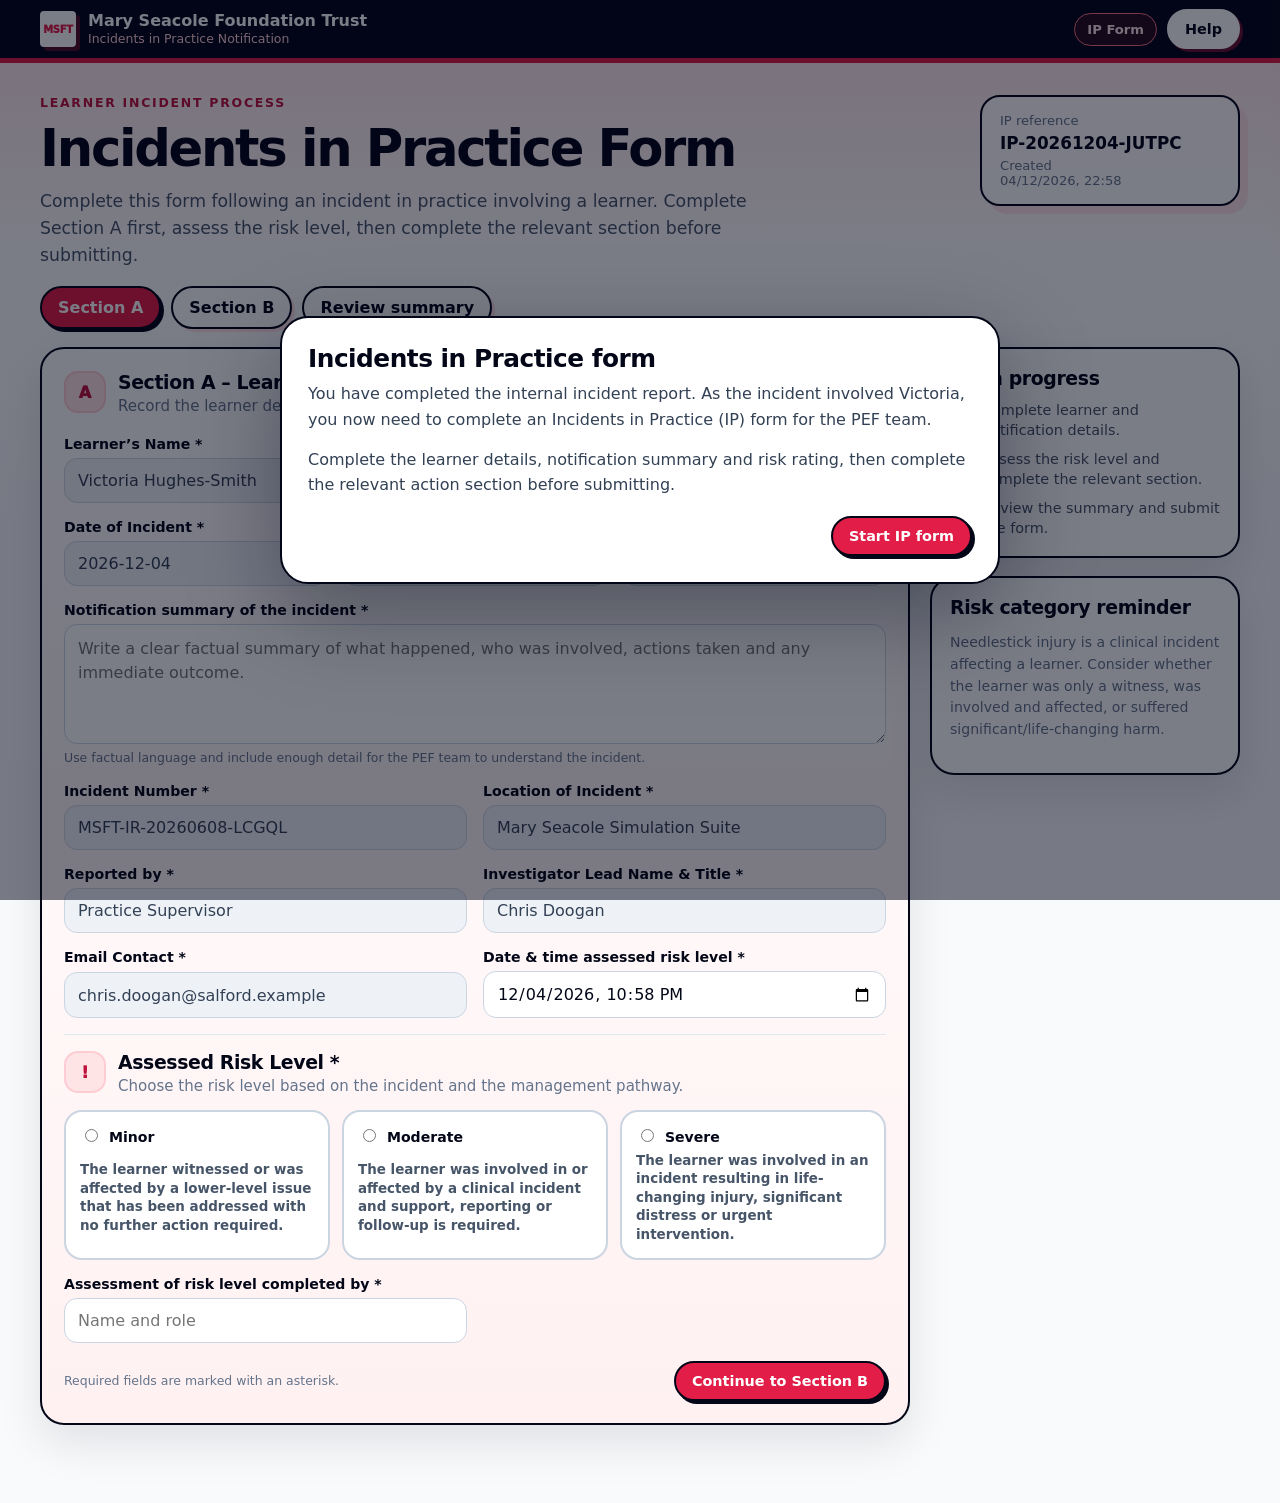
<file: ip-form.html>
<!doctype html>
<html lang="en-GB">
<head>
  <meta charset="utf-8" />
  <meta name="viewport" content="width=device-width, initial-scale=1" />
  <title>MSFT Incidents in Practice Form</title>
  <style>
    :root {
      --rose: #e11d48;
      --rose-dark: #be123c;
      --rose-soft: #ffe4e6;
      --rose-faint: #fff1f2;
      --slate: #020617;
      --text: #132238;
      --muted: #64748b;
      --line: #d9e2ef;
      --card: #ffffff;
      --bg: #f8fafc;
      --danger: #b42318;
      --danger-soft: #fef3f2;
      --ok: #027a48;
      --ok-soft: #ecfdf3;
      --warning: #b54708;
      --warning-soft: #fffaeb;
      --shadow: 0 18px 45px rgba(2, 6, 23, 0.10);
    }
    * { box-sizing: border-box; }
    html { scroll-behavior: smooth; }
    body {
      margin: 0;
      min-height: 100vh;
      font-family: Inter, ui-sans-serif, system-ui, -apple-system, BlinkMacSystemFont, "Segoe UI", sans-serif;
      background: linear-gradient(180deg, var(--rose-soft) 0, #ffffff 260px, var(--bg) 520px);
      color: var(--text);
    }
    button, input, select, textarea { font: inherit; }
    .top-ribbon {
      background: var(--slate);
      color: #fff;
      border-bottom: 5px solid var(--rose);
    }
    .top-ribbon-inner {
      width: min(1200px, calc(100% - 32px));
      margin: 0 auto;
      min-height: 58px;
      display: flex;
      align-items: center;
      justify-content: space-between;
      gap: 18px;
    }
    .brand-lockup { display: flex; align-items: center; gap: 12px; min-width: 0; }
    .msft-logo {
      height: 36px; width: 36px; border: 2px solid #fff; display: grid; place-items: center;
      font-size: 10px; font-weight: 950; letter-spacing: -0.03em; color: var(--rose);
      background: #fff; border-radius: 4px; flex: 0 0 auto; box-shadow: 4px 4px 0 rgba(225,29,72,.35);
    }
    .brand-title { display: flex; flex-direction: column; line-height: 1.05; min-width: 0; }
    .brand-title strong { font-size: 1rem; white-space: nowrap; overflow: hidden; text-overflow: ellipsis; }
    .brand-title span { font-size: .78rem; color: #fecdd3; margin-top: 3px; }
    .ribbon-actions { display: flex; align-items: center; gap: 10px; }
    .ribbon-pill { border: 1px solid #fb7185; background: rgba(225,29,72,.16); color: #ffe4e6; border-radius: 999px; padding: 8px 12px; font-size: .82rem; font-weight: 800; white-space: nowrap; }
    .help-button, .primary-button, .secondary-button, .danger-button {
      border: 2px solid var(--slate); border-radius: 999px; padding: 10px 16px; font-size: .9rem; font-weight: 900;
      cursor: pointer; box-shadow: 3px 3px 0 var(--rose-soft); background: #fff; color: var(--slate);
    }
    .help-button { border-color: #fff; box-shadow: 3px 3px 0 rgba(225,29,72,.45); }
    .primary-button { background: var(--rose); color: #fff; box-shadow: 3px 3px 0 var(--slate); }
    .secondary-button:hover, .help-button:hover { background: var(--rose-soft); }
    .primary-button:hover { background: var(--rose-dark); }
    .danger-button { background: var(--danger); color: #fff; box-shadow: 3px 3px 0 var(--slate); }
    .primary-button:disabled, .secondary-button:disabled { opacity: .5; cursor: not-allowed; }
    main { width: min(1200px, calc(100% - 32px)); margin: 0 auto; padding: 32px 0 56px; }
    .hero { display: flex; justify-content: space-between; gap: 24px; align-items: flex-start; margin-bottom: 18px; }
    .eyebrow { text-transform: uppercase; letter-spacing: .14em; font-weight: 900; color: var(--rose-dark); margin: 0 0 8px; font-size: .78rem; }
    h1 { margin: 0; font-size: clamp(2rem, 4vw, 3.35rem); letter-spacing: -0.045em; color: var(--slate); }
    .hero-copy { margin: 10px 0 0; color: #475569; font-size: 1.08rem; max-width: 760px; line-height: 1.55; }
    .reference-box { background: rgba(255,255,255,.86); border: 2px solid var(--slate); border-radius: 20px; padding: 16px 18px; min-width: 260px; box-shadow: 8px 8px 0 var(--rose-soft); }
    .reference-box span, .reference-box small { display: block; color: var(--muted); font-size: .82rem; }
    .reference-box strong { display: block; margin: 5px 0; font-size: 1.05rem; color: var(--slate); }
    .tabs { display: flex; gap: 10px; margin-bottom: 18px; flex-wrap: wrap; }
    .tabs button { border: 2px solid var(--slate); background: rgba(255,255,255,.82); color: var(--slate); font-weight: 800; border-radius: 999px; padding: 10px 16px; cursor: pointer; box-shadow: 3px 3px 0 var(--rose-soft); }
    .tabs button.active { background: var(--rose); border-color: var(--slate); color: #fff; box-shadow: 3px 3px 0 var(--slate); }
    .tabs button:disabled { opacity: .48; cursor: not-allowed; }
    .layout { display: grid; grid-template-columns: minmax(0, 1fr) 310px; gap: 20px; align-items: start; }
    .form-stack { display: grid; gap: 18px; }
    .card { background: var(--card); border: 2px solid var(--slate); border-radius: 24px; padding: 22px; box-shadow: var(--shadow); }
    .card.rose-card { background: linear-gradient(180deg, #fff, var(--rose-faint)); }
    .section-heading { display: flex; gap: 12px; align-items: flex-start; margin-bottom: 18px; }
    .section-icon { width: 42px; height: 42px; border-radius: 14px; background: var(--rose-soft); color: var(--rose-dark); display: grid; place-items: center; font-weight: 950; border: 2px solid #fecdd3; flex: 0 0 auto; }
    h2 { margin: 0; font-size: 1.18rem; letter-spacing: -0.02em; color: var(--slate); }
    .section-heading p { margin: 3px 0 0; color: var(--muted); line-height: 1.45; font-size: .94rem; }
    .form-grid { display: grid; grid-template-columns: repeat(2, minmax(0, 1fr)); gap: 16px; }
    .form-grid.three { grid-template-columns: repeat(3, minmax(0, 1fr)); }
    .form-grid.one { grid-template-columns: 1fr; }
    .form-row { display: grid; gap: 6px; }
    label { font-weight: 850; font-size: .88rem; color: var(--slate); }
    .hint { color: var(--muted); font-size: .78rem; line-height: 1.35; }
    input, select, textarea {
      width: 100%; border: 1.7px solid #cbd5e1; border-radius: 13px; background: #fff;
      padding: 12px 13px; color: var(--slate); outline: none;
    }
    input:focus, select:focus, textarea:focus { border-color: var(--rose); box-shadow: 0 0 0 4px var(--rose-soft); }
    textarea { min-height: 120px; resize: vertical; line-height: 1.5; }
    .locked { background: #eef2f7; color: #334155; cursor: not-allowed; }
    .radio-grid { display: grid; grid-template-columns: repeat(3, minmax(0, 1fr)); gap: 12px; }
    .radio-card {
      border: 2px solid #cbd5e1; background: #fff; border-radius: 18px; padding: 14px; cursor: pointer; min-height: 125px;
      display: grid; gap: 7px;
    }
    .radio-card:hover { border-color: var(--rose); background: var(--rose-faint); }
    .radio-card input { width: auto; margin-right: 6px; }
    .radio-card strong { color: var(--slate); }
    .radio-card span { color: #475569; font-size: .84rem; line-height: 1.38; }
    .radio-card.selected { border-color: var(--slate); background: var(--rose-faint); box-shadow: 4px 4px 0 var(--rose-soft); }
    .side-panel { position: sticky; top: 18px; display: grid; gap: 18px; }
    .side-panel .card { padding: 18px; }
    .progress-list { list-style: none; padding: 0; margin: 12px 0 0; display: grid; gap: 10px; }
    .progress-list li { display: flex; gap: 10px; align-items: flex-start; color: #475569; font-size: .9rem; line-height: 1.35; }
    .dot { width: 22px; height: 22px; border-radius: 50%; display: grid; place-items: center; background: #e2e8f0; color: #475569; font-weight: 900; flex: 0 0 auto; font-size: .75rem; }
    .dot.done { background: var(--rose); color: #fff; }
    .divider { height: 1px; background: #e2e8f0; margin: 16px 0; }
    .button-row { display: flex; justify-content: space-between; align-items: center; gap: 12px; flex-wrap: wrap; margin-top: 18px; }
    .table-card { border: 1.7px solid #cbd5e1; border-radius: 16px; overflow: hidden; }
    .table-row { display: grid; grid-template-columns: 44px 1fr 170px 170px 170px; border-top: 1.4px solid #cbd5e1; }
    .table-row:first-child { border-top: 0; }
    .table-row.header { background: #e9f0fb; font-weight: 900; color: var(--slate); }
    .table-cell { padding: 10px; border-left: 1.4px solid #cbd5e1; }
    .table-cell:first-child { border-left: 0; }
    .table-cell textarea { min-height: 76px; }
    .status-panel { border: 2px solid #fda4af; background: var(--rose-faint); border-radius: 18px; padding: 16px; color: #7f1d1d; line-height: 1.5; }
    .hidden { display: none !important; }
    .summary-grid { display: grid; gap: 12px; }
    .summary-item { border: 1.7px solid #e2e8f0; border-radius: 16px; padding: 13px; background: #fff; }
    .summary-item span { display: block; color: var(--muted); font-size: .78rem; font-weight: 800; text-transform: uppercase; letter-spacing: .04em; margin-bottom: 5px; }
    .summary-item strong, .summary-item div { color: var(--slate); white-space: pre-wrap; line-height: 1.45; }
    .modal-backdrop { position: fixed; inset: 0; z-index: 100; background: rgba(2,6,23,.52); display: flex; align-items: center; justify-content: center; padding: 20px; }
    .modal { width: min(720px, 100%); background: #fff; border: 2px solid var(--slate); border-radius: 28px; padding: 26px; box-shadow: 0 30px 90px rgba(2,6,23,.35); animation: pop .16s ease; }
    @keyframes pop { from { opacity: 0; transform: translateY(10px) scale(.98); } to { opacity: 1; transform: translateY(0) scale(1); } }
    .modal h2 { font-size: 1.55rem; margin-bottom: 8px; }
    .modal p { margin: 0 0 14px; color: #334155; line-height: 1.6; }
    .modal .button-row { justify-content: flex-end; }
    .error-list { margin: 10px 0 0; padding-left: 20px; color: var(--danger); line-height: 1.5; }
    .footer-build { color: #94a3b8; text-align: center; font-size: .75rem; margin-top: 22px; }
    @media (max-width: 900px) {
      .top-ribbon-inner { width: min(100%, calc(100% - 20px)); }
      main { width: min(100%, calc(100% - 20px)); padding-top: 22px; }
      .hero, .layout { grid-template-columns: 1fr; display: grid; }
      .reference-box { min-width: 0; }
      .form-grid, .form-grid.three, .radio-grid { grid-template-columns: 1fr; }
      .side-panel { position: static; }
      .table-row { grid-template-columns: 1fr; }
      .table-cell { border-left: 0; border-top: 1.4px solid #cbd5e1; }
      .table-cell:first-child { border-top: 0; }
      .ribbon-pill { display: none; }
    }
  </style>
</head>
<body>
  <header class="top-ribbon">
    <div class="top-ribbon-inner">
      <div class="brand-lockup">
        <div class="msft-logo">MSFT</div>
        <div class="brand-title">
          <strong>Mary Seacole Foundation Trust</strong>
          <span>Incidents in Practice Notification</span>
        </div>
      </div>
      <div class="ribbon-actions">
        <div class="ribbon-pill">IP Form</div>
        <button id="helpBtn" class="help-button" type="button">Help</button>
      </div>
    </div>
  </header>

  <main>
    <section class="hero">
      <div>
        <p class="eyebrow">Learner incident process</p>
        <h1>Incidents in Practice Form</h1>
        <p class="hero-copy">Complete this form following an incident in practice involving a learner. Complete Section A first, assess the risk level, then complete the relevant section before submitting.</p>
      </div>
      <aside class="reference-box">
        <span>IP reference</span>
        <strong id="ipRef">IP-000000</strong>
        <small>Created <span id="createdLabel">--</span></small>
      </aside>
    </section>

    <nav class="tabs" aria-label="Form sections">
      <button id="tabA" class="active" type="button">Section A</button>
      <button id="tabActions" type="button">Section B</button>
      <button id="tabReview" type="button">Review summary</button>
    </nav>

    <section class="layout">
      <div class="form-stack">
        <section id="sectionA" class="card rose-card">
          <div class="section-heading">
            <div class="section-icon">A</div>
            <div>
              <h2>Section A – Learner Details / Notification / Risk Rating</h2>
              <p>Record the learner details, notification summary, incident number and assessed risk level.</p>
            </div>
          </div>

          <div class="form-grid three">
            <div class="form-row">
              <label for="learnerName">Learner’s Name *</label>
              <input id="learnerName" class="locked" value="Victoria Hughes-Smith" readonly />
            </div>
            <div class="form-row">
              <label for="cohort">Cohort *</label>
              <input id="cohort" class="locked" value="Year1" readonly />
            </div>
            <div class="form-row">
              <label for="hei">HEI *</label>
              <input id="hei" class="locked" value="University of Salford" readonly />
            </div>
          </div>

          <div class="form-grid three" style="margin-top:16px;">
            <div class="form-row">
              <label for="dateIncident">Date of Incident *</label>
              <input id="dateIncident" class="locked" readonly />
            </div>
            <div class="form-row">
              <label for="trust">Trust *</label>
              <input id="trust" class="locked" value="Mary Seacole Foundation Trust" readonly />
            </div>
            <div class="form-row">
              <label for="personalTutor">Personal Tutor</label>
              <input id="personalTutor" class="locked" value="Becca Richardson" readonly />
            </div>
          </div>

          <div class="form-grid one" style="margin-top:16px;">
            <div class="form-row">
              <label for="summary">Notification summary of the incident *</label>
              <textarea id="summary" placeholder="Write a clear factual summary of what happened, who was involved, actions taken and any immediate outcome."></textarea>
              <span class="hint">Use factual language and include enough detail for the PEF team to understand the incident.</span>
            </div>
          </div>

          <div class="form-grid" style="margin-top:16px;">
            <div class="form-row">
              <label for="incidentNumber">Incident Number *</label>
              <input id="incidentNumber" class="locked" value="MSFT-IR-20260608-LCGQL" readonly />
            </div>
            <div class="form-row">
              <label for="location">Location of Incident *</label>
              <input id="location" class="locked" value="Mary Seacole Simulation Suite" readonly />
            </div>
          </div>

          <div class="form-grid" style="margin-top:16px;">
            <div class="form-row">
              <label for="reportedBy">Reported by *</label>
              <input id="reportedBy" class="locked" value="Practice Supervisor" readonly />
            </div>
            <div class="form-row">
              <label for="investigator">Investigator Lead Name &amp; Title *</label>
              <input id="investigator" class="locked" value="Chris Doogan" readonly />
            </div>
          </div>

          <div class="form-grid" style="margin-top:16px;">
            <div class="form-row">
              <label for="emailContact">Email Contact *</label>
              <input id="emailContact" class="locked" type="email" value="chris.doogan@salford.example" readonly />
            </div>
            <div class="form-row">
              <label for="riskAssessedDate">Date &amp; time assessed risk level *</label>
              <input id="riskAssessedDate" type="datetime-local" />
            </div>
          </div>

          <div class="divider"></div>
          <div class="section-heading" style="margin-bottom:12px;">
            <div class="section-icon">!</div>
            <div>
              <h2>Assessed Risk Level *</h2>
              <p>Choose the risk level based on the incident and the management pathway.</p>
            </div>
          </div>
          <div class="radio-grid" id="riskOptions">
            <label class="radio-card" data-risk-card="Minor">
              <div><input type="radio" name="risk" value="Minor" /> <strong>Minor</strong></div>
              <span>The learner witnessed or was affected by a lower-level issue that has been addressed with no further action required.</span>
            </label>
            <label class="radio-card" data-risk-card="Moderate">
              <div><input type="radio" name="risk" value="Moderate" /> <strong>Moderate</strong></div>
              <span>The learner was involved in or affected by a clinical incident and support, reporting or follow-up is required.</span>
            </label>
            <label class="radio-card" data-risk-card="Severe">
              <div><input type="radio" name="risk" value="Severe" /> <strong>Severe</strong></div>
              <span>The learner was involved in an incident resulting in life-changing injury, significant distress or urgent intervention.</span>
            </label>
          </div>

          <div class="form-grid" style="margin-top:16px;">
            <div class="form-row">
              <label for="riskCompletedBy">Assessment of risk level completed by *</label>
              <input id="riskCompletedBy" placeholder="Name and role" />
            </div>
          </div>

          <div class="button-row">
            <span class="hint">Required fields are marked with an asterisk.</span>
            <button id="goActions" class="primary-button" type="button">Continue to Section B</button>
          </div>
        </section>

        <section id="sectionActions" class="card hidden">
          <div class="section-heading">
            <div class="section-icon">B/C</div>
            <div>
              <h2 id="actionsTitle">Section B</h2>
              <p id="actionsIntro">Complete the relevant section for the selected risk level.</p>
            </div>
          </div>

          <div id="noRiskMessage" class="status-panel">
            Select a risk level in Section A before completing Section B.
          </div>

          <div id="minorSection" class="hidden">
            <h2>Section B – Action &amp; Assurances (Minor Risk only)</h2>
            <div class="form-grid" style="margin-top:16px;">
              <div class="form-row">
                <label for="minorIncidentDate">Internal incident report completed – date</label>
                <input id="minorIncidentDate" type="date" />
              </div>
              <div class="form-row">
                <label for="minorIncidentTime">Internal incident report completed – time</label>
                <input id="minorIncidentTime" type="time" />
              </div>
            </div>
            <div class="form-grid" style="margin-top:16px;">
              <div class="form-row">
                <label for="minorLogDate">Incident recorded in organisation practice incident log – date</label>
                <input id="minorLogDate" type="date" />
              </div>
              <div class="form-row">
                <label for="minorLogTime">Incident recorded in organisation practice incident log – time</label>
                <input id="minorLogTime" type="time" />
              </div>
            </div>
            <div class="form-grid one" style="margin-top:16px;">
              <div class="form-row">
                <label for="providerAction">Summary of Action Taken by provider Organisation *</label>
                <textarea id="providerAction" placeholder="Summarise actions taken by the provider organisation."></textarea>
              </div>
              <div class="form-row">
                <label for="heiAction">Summary of Action Taken by HEI *</label>
                <textarea id="heiAction" placeholder="Summarise actions taken by the HEI."></textarea>
              </div>
            </div>
            <div class="form-grid" style="margin-top:16px;">
              <div class="form-row"><label for="pefName">Name of PEF *</label><input id="pefName" /></div>
              <div class="form-row"><label for="serviceManager">Name of Service Manager / Head of Service</label><input id="serviceManager" /></div>
              <div class="form-row"><label for="academicAdvisor">Name of Academic Advisor / Academic Assessor *</label><input id="academicAdvisor" /></div>
              <div class="form-row"><label for="programmeLead">Name of Programme Lead / Lead Midwife for Education</label><input id="programmeLead" /></div>
            </div>
            <div class="form-grid one" style="margin-top:16px;">
              <div class="form-row"><label for="minorCommunication">Communication with &amp; name/date *</label><textarea id="minorCommunication" placeholder="Record who was contacted, when, and the outcome."></textarea></div>
            </div>
          </div>

          <div id="modSevSection" class="hidden">
            <h2>Section C – Action Plan &amp; Assurances (Moderate / Severe Risk only)</h2>
            <div class="form-grid" style="margin-top:16px;">
              <div class="form-row"><label for="msIncidentDate">Internal incident report completed – date *</label><input id="msIncidentDate" type="date" /></div>
              <div class="form-row"><label for="msIncidentTime">Internal incident report completed – time *</label><input id="msIncidentTime" type="time" /></div>
            </div>
            <div class="form-grid" style="margin-top:16px;">
              <div class="form-row"><label for="msLogDate">Recorded in organisation incident log – date</label><input id="msLogDate" type="date" /></div>
              <div class="form-row"><label for="msLogTime">Recorded in organisation incident log – time</label><input id="msLogTime" type="time" /></div>
            </div>
            <div class="divider"></div>
            <p class="hint" style="margin-top:0;">Add the immediate actions agreed. At least one action should be recorded before submitting.</p>
            <div class="table-card" id="actionPlanTable">
              <div class="table-row header">
                <div class="table-cell">#</div>
                <div class="table-cell">Summary of Immediate Actions</div>
                <div class="table-cell">Date Agreed</div>
                <div class="table-cell">Date to be Achieved</div>
                <div class="table-cell">Responsibility of</div>
              </div>
              <div class="table-row">
                <div class="table-cell">1</div>
                <div class="table-cell"><textarea id="action1" placeholder="Action 1"></textarea></div>
                <div class="table-cell"><input id="dateAgreed1" type="date" /></div>
                <div class="table-cell"><input id="dateAchieved1" type="date" /></div>
                <div class="table-cell"><input id="responsibility1" placeholder="Name / role" /></div>
              </div>
              <div class="table-row">
                <div class="table-cell">2</div>
                <div class="table-cell"><textarea id="action2" placeholder="Action 2"></textarea></div>
                <div class="table-cell"><input id="dateAgreed2" type="date" /></div>
                <div class="table-cell"><input id="dateAchieved2" type="date" /></div>
                <div class="table-cell"><input id="responsibility2" placeholder="Name / role" /></div>
              </div>
              <div class="table-row">
                <div class="table-cell">3</div>
                <div class="table-cell"><textarea id="action3" placeholder="Action 3"></textarea></div>
                <div class="table-cell"><input id="dateAgreed3" type="date" /></div>
                <div class="table-cell"><input id="dateAchieved3" type="date" /></div>
                <div class="table-cell"><input id="responsibility3" placeholder="Name / role" /></div>
              </div>
              <div class="table-row">
                <div class="table-cell">4</div>
                <div class="table-cell"><textarea id="action4" placeholder="Action 4"></textarea></div>
                <div class="table-cell"><input id="dateAgreed4" type="date" /></div>
                <div class="table-cell"><input id="dateAchieved4" type="date" /></div>
                <div class="table-cell"><input id="responsibility4" placeholder="Name / role" /></div>
              </div>
            </div>
          </div>

          <div class="button-row">
            <button id="backA" class="secondary-button" type="button">Back to Section A</button>
            <button id="reviewBtn" class="primary-button" type="button">Review summary</button>
          </div>
        </section>

        <section id="sectionReview" class="card hidden">
          <div class="section-heading">
            <div class="section-icon">✓</div>
            <div>
              <h2>Review summary</h2>
              <p>Check the information below before submitting the IP form.</p>
            </div>
          </div>
          <div id="summaryOutput" class="summary-grid"></div>
          <div class="button-row">
            <button id="backActions" class="secondary-button" type="button">Back to Section B</button>
            <button id="submitBtn" class="primary-button" type="button">Submit IP form</button>
          </div>
        </section>
      </div>

      <aside class="side-panel">
        <section class="card">
          <h2>Form progress</h2>
          <ul class="progress-list">
            <li><span id="dotA" class="dot done">1</span><span>Complete learner and notification details.</span></li>
            <li><span id="dotRisk" class="dot">2</span><span>Assess the risk level and complete the relevant section.</span></li>
            <li><span id="dotReview" class="dot">3</span><span>Review the summary and submit the form.</span></li>
          </ul>
        </section>
        <section class="card">
          <h2>Risk category reminder</h2>
          <p class="hint" style="font-size:.88rem; line-height:1.55;">Needlestick injury is a clinical incident affecting a learner. Consider whether the learner was only a witness, was involved and affected, or suffered significant/life-changing harm.</p>
        </section>
      </aside>
    </section>
    <div class="footer-build"></div>
  </main>

  <div id="introModal" class="modal-backdrop">
    <div class="modal">
      <h2>Incidents in Practice form</h2>
      <p>You have completed the internal incident report. As the incident involved Victoria, you now need to complete an Incidents in Practice (IP) form for the PEF team.</p>
      <p>Complete the learner details, notification summary and risk rating, then complete the relevant action section before submitting.</p>
      <div class="button-row">
        <button id="startBtn" class="primary-button" type="button">Start IP form</button>
      </div>
    </div>
  </div>

  <div id="helpModal" class="modal-backdrop hidden">
    <div class="modal">
      <h2>What to do</h2>
      <p>Complete Section A first. Include a factual notification summary, add the internal incident reference, and select an assessed risk level.</p>
      <p>Once a risk level is selected, complete the section that appears. Minor risks use Section B. Moderate and severe risks use Section C.</p>
      <p>When the form is complete, click Review summary, check the content, then submit the IP form.</p>
      <div class="button-row">
        <button id="closeHelp" class="primary-button" type="button">Close</button>
      </div>
    </div>
  </div>

  <div id="validationModal" class="modal-backdrop hidden">
    <div class="modal">
      <h2>More information required</h2>
      <p>The form needs more factual detail before it can be reviewed or submitted.</p>
      <ul id="validationList" class="error-list"></ul>
      <div class="button-row">
        <button id="closeValidation" class="primary-button" type="button">Return to form</button>
      </div>
    </div>
  </div>

  <div id="submittedModal" class="modal-backdrop hidden">
    <div class="modal">
      <h2>IP form submitted</h2>
      <p>The Incidents in Practice form has been submitted.</p>
      <p>You now need to email the completed IP form to the PEF team so they can review the incident and follow up any required actions.</p>
      <div class="button-row">
        <button id="finishBtn" class="primary-button" type="button">Go to email</button>
      </div>
    </div>
  </div>

  <script>
    const $ = (id) => document.getElementById(id);
    const fields = [
      "learnerName", "cohort", "hei", "dateIncident", "trust", "personalTutor", "summary", "incidentNumber", "location", "reportedBy", "investigator", "emailContact", "riskAssessedDate", "riskCompletedBy",
      "minorIncidentDate", "minorIncidentTime", "minorLogDate", "minorLogTime", "providerAction", "heiAction", "pefName", "serviceManager", "academicAdvisor", "programmeLead", "minorCommunication",
      "msIncidentDate", "msIncidentTime", "msLogDate", "msLogTime", "action1", "dateAgreed1", "dateAchieved1", "responsibility1", "action2", "dateAgreed2", "dateAchieved2", "responsibility2", "action3", "dateAgreed3", "dateAchieved3", "responsibility3", "action4", "dateAgreed4", "dateAchieved4", "responsibility4"
    ];

    function pad(n) { return String(n).padStart(2, "0"); }
    function dateInput(d) { return `${d.getFullYear()}-${pad(d.getMonth()+1)}-${pad(d.getDate())}`; }
    function timeInput(d) { return `${pad(d.getHours())}:${pad(d.getMinutes())}`; }
    function dtLocal(d) { return `${dateInput(d)}T${timeInput(d)}`; }
    function displayDate(d) { return new Intl.DateTimeFormat("en-GB", { day: "2-digit", month: "2-digit", year: "numeric" }).format(d); }
    function displayDateTime(d) { return new Intl.DateTimeFormat("en-GB", { day: "2-digit", month: "2-digit", year: "numeric", hour: "2-digit", minute: "2-digit" }).format(d); }
    function escapeHtml(value) { return String(value || "").replaceAll("&","&amp;").replaceAll("<","&lt;").replaceAll(">","&gt;").replaceAll('"',"&quot;").replaceAll("'","&#039;"); }
    function wordCount(text) { return String(text || "").trim().split(/\s+/).filter(Boolean).length; }
    function val(id) { return $(id) ? $(id).value.trim() : ""; }
    function selectedRisk() { const checked = document.querySelector('input[name="risk"]:checked'); return checked ? checked.value : ""; }

    function readQuery() {
      const q = new URLSearchParams(window.location.search);
      return {
        incident: q.get("incident") || q.get("ref") || "",
        learner: q.get("learner") || "",
        cohort: q.get("cohort") || "",
        tutor: q.get("tutor") || ""
      };
    }

    function initDefaults() {
      const now = new Date();
      const q = readQuery();
      const ref = `IP-${now.getFullYear()}${pad(now.getMonth()+1)}${pad(now.getDate())}-${Math.random().toString(36).slice(2,7).toUpperCase()}`;
      $("ipRef").textContent = ref;
      $("createdLabel").textContent = displayDateTime(now);
      $("dateIncident").value = dateInput(now);
      $("riskAssessedDate").value = dtLocal(now);
      $("minorIncidentDate").value = dateInput(now);
      $("minorIncidentTime").value = timeInput(now);
      $("minorLogDate").value = dateInput(now);
      $("minorLogTime").value = timeInput(now);
      $("msIncidentDate").value = dateInput(now);
      $("msIncidentTime").value = timeInput(now);
      $("msLogDate").value = dateInput(now);
      $("msLogTime").value = timeInput(now);
      $("dateAgreed1").value = dateInput(now);
      $("dateAchieved1").value = dateInput(now);
    }

    function setTab(tab) {
      ["sectionA", "sectionActions", "sectionReview"].forEach(id => $(id).classList.add("hidden"));
      ["tabA", "tabActions", "tabReview"].forEach(id => $(id).classList.remove("active"));
      if (tab === "a") { $("sectionA").classList.remove("hidden"); $("tabA").classList.add("active"); }
      if (tab === "actions") { $("sectionActions").classList.remove("hidden"); $("tabActions").classList.add("active"); updateActionSection(); }
      if (tab === "review") { $("sectionReview").classList.remove("hidden"); $("tabReview").classList.add("active"); renderSummary(); }
      window.scrollTo({ top: 0, behavior: "smooth" });
      updateProgress();
    }

    function updateProgress() {
      const risk = selectedRisk();
      $("dotRisk").classList.toggle("done", Boolean(risk));
      $("dotReview").classList.toggle("done", !$("sectionReview").classList.contains("hidden"));
    }

    function updateRiskCards() {
      const risk = selectedRisk();
      document.querySelectorAll("[data-risk-card]").forEach(card => card.classList.toggle("selected", card.dataset.riskCard === risk));
      updateActionSection();
      updateProgress();
    }

    function updateActionSection() {
      const risk = selectedRisk();
      $("noRiskMessage").classList.toggle("hidden", Boolean(risk));
      $("minorSection").classList.toggle("hidden", risk !== "Minor");
      $("modSevSection").classList.toggle("hidden", risk !== "Moderate" && risk !== "Severe");
      if (risk === "Minor") {
        $("actionsTitle").textContent = "Section B – Action & Assurances";
        $("actionsIntro").textContent = "Complete this section because the incident has been assessed as minor risk.";
      } else if (risk === "Moderate" || risk === "Severe") {
        $("actionsTitle").textContent = "Section C – Action Plan & Assurances";
        $("actionsIntro").textContent = `Complete this section because the incident has been assessed as ${risk.toLowerCase()} risk.`;
      } else {
        $("actionsTitle").textContent = "Section B";
        $("actionsIntro").textContent = "Select a risk level in Section A before completing the relevant section.";
      }
    }

    function validateForm() {
      const errors = [];
      const required = [
        ["learnerName", "Learner’s name is required."],
        ["cohort", "Cohort is required."],
        ["hei", "HEI is required."],
        ["dateIncident", "Date of incident is required."],
        ["trust", "Trust is required."],
        ["incidentNumber", "Incident number is required."],
        ["location", "Location of incident is required."],
        ["reportedBy", "Reported by is required."],
        ["investigator", "Investigator lead name and title is required."],
        ["emailContact", "Email contact is required."],
        ["riskAssessedDate", "Date and time assessed risk level is required."],
        ["riskCompletedBy", "Assessment completed by is required."]
      ];
      required.forEach(([id, msg]) => { if (!val(id)) errors.push(msg); });
      if (!selectedRisk()) errors.push("An assessed risk level must be selected.");
      if (wordCount(val("summary")) < 20) {
        errors.push("The notification summary needs more factual detail. Include what happened, who was involved, action taken and the immediate outcome.");
      }
      if (val("emailContact") && !/^[^\s@]+@[^\s@]+\.[^\s@]+$/.test(val("emailContact"))) errors.push("Email contact should be entered in a valid email format.");
      const risk = selectedRisk();
      if (risk === "Minor") {
        if (wordCount(val("providerAction")) < 20) errors.push("The provider organisation action summary needs more factual detail.");
        if (wordCount(val("heiAction")) < 20) errors.push("The HEI action summary needs more factual detail.");
        if (!val("pefName")) errors.push("Name of PEF is required for Section B.");
        if (!val("academicAdvisor")) errors.push("Name of Academic Advisor / Academic Assessor is required for Section B.");
        if (wordCount(val("minorCommunication")) < 20) errors.push("Communication details need more factual information, including who was contacted, when, and the outcome.");
      }
      if (risk === "Moderate" || risk === "Severe") {
        if (!val("msIncidentDate") || !val("msIncidentTime")) errors.push("Internal incident report completion date and time are required for Section C.");
        const actionComplete = wordCount(val("action1")) >= 8 && val("dateAgreed1") && val("dateAchieved1") && val("responsibility1");
        if (!actionComplete) errors.push("At least one immediate action must include a clear action, date agreed, date to be achieved and responsibility.");
      }
      return errors;
    }

    function showValidation(errors) {
      $("validationList").innerHTML = errors.map(e => `<li>${escapeHtml(e)}</li>`).join("");
      $("validationModal").classList.remove("hidden");
    }

    function tryReview() {
      const errors = validateForm();
      if (errors.length) { showValidation(errors); return; }
      setTab("review");
    }

    function row(label, value) {
      return `<div class="summary-item"><span>${escapeHtml(label)}</span><div>${escapeHtml(value || "Not recorded")}</div></div>`;
    }

    function renderSummary() {
      const risk = selectedRisk();
      const items = [];
      items.push(row("IP reference", $("ipRef").textContent));
      items.push(row("Learner", val("learnerName")));
      items.push(row("Cohort", val("cohort")));
      items.push(row("HEI", val("hei")));
      items.push(row("Date of Incident", val("dateIncident")));
      items.push(row("Trust", val("trust")));
      items.push(row("Personal Tutor", val("personalTutor")));
      items.push(row("Notification summary", val("summary")));
      items.push(row("Incident Number", val("incidentNumber")));
      items.push(row("Location", val("location")));
      items.push(row("Reported by", val("reportedBy")));
      items.push(row("Investigator Lead Name & Title", val("investigator")));
      items.push(row("Email Contact", val("emailContact")));
      items.push(row("Risk level", risk));
      items.push(row("Risk level assessed", val("riskAssessedDate")));
      items.push(row("Risk assessment completed by", val("riskCompletedBy")));
      if (risk === "Minor") {
        items.push(row("Section B – internal incident report completed", `${val("minorIncidentDate")} ${val("minorIncidentTime")}`));
        items.push(row("Section B – recorded in practice incident log", `${val("minorLogDate")} ${val("minorLogTime")}`));
        items.push(row("Provider organisation action", val("providerAction")));
        items.push(row("HEI action", val("heiAction")));
        items.push(row("PEF", val("pefName")));
        items.push(row("Service Manager / Head of Service", val("serviceManager")));
        items.push(row("Academic Advisor / Academic Assessor", val("academicAdvisor")));
        items.push(row("Programme Lead / Lead Midwife for Education", val("programmeLead")));
        items.push(row("Communication with & name/date", val("minorCommunication")));
      }
      if (risk === "Moderate" || risk === "Severe") {
        items.push(row("Section C – internal incident report completed", `${val("msIncidentDate")} ${val("msIncidentTime")}`));
        items.push(row("Section C – recorded in organisation incident log", `${val("msLogDate")} ${val("msLogTime")}`));
        for (let i = 1; i <= 4; i++) {
          const action = val(`action${i}`);
          if (action) items.push(row(`Immediate action ${i}`, `${action}\nDate agreed: ${val(`dateAgreed${i}`) || "Not recorded"}\nDate to be achieved: ${val(`dateAchieved${i}`) || "Not recorded"}\nResponsibility: ${val(`responsibility${i}`) || "Not recorded"}`));
        }
      }
      $("summaryOutput").innerHTML = items.join("");
    }

    function submitForm() {
      const errors = validateForm();
      if (errors.length) { showValidation(errors); return; }
      $("submittedModal").classList.remove("hidden");
    }

    function attachEvents() {
      $("startBtn").addEventListener("click", () => $("introModal").classList.add("hidden"));
      $("helpBtn").addEventListener("click", () => $("helpModal").classList.remove("hidden"));
      $("closeHelp").addEventListener("click", () => $("helpModal").classList.add("hidden"));
      $("closeValidation").addEventListener("click", () => $("validationModal").classList.add("hidden"));
      $("finishBtn").addEventListener("click", () => { window.location.href = "./email.html"; });
      $("tabA").addEventListener("click", () => setTab("a"));
      $("tabActions").addEventListener("click", () => setTab("actions"));
      $("tabReview").addEventListener("click", tryReview);
      $("goActions").addEventListener("click", () => setTab("actions"));
      $("backA").addEventListener("click", () => setTab("a"));
      $("reviewBtn").addEventListener("click", tryReview);
      $("backActions").addEventListener("click", () => setTab("actions"));
      $("submitBtn").addEventListener("click", submitForm);
      document.querySelectorAll('input[name="risk"]').forEach(r => r.addEventListener("change", updateRiskCards));
    }

    initDefaults();
    attachEvents();
    updateRiskCards();

    console.assert(document.body.textContent.includes("Section A – Learner Details / Notification / Risk Rating"), "Section A present");
    console.assert(document.body.textContent.includes("Section B – Action & Assurances"), "Section B present");
    console.assert($("learnerName").readOnly && $("learnerName").value === "Victoria Hughes-Smith", "Learner locked as Victoria Hughes-Smith");
    console.assert($("cohort").readOnly && $("cohort").value === "Year1", "Cohort locked as Year1");
    console.assert($("personalTutor").readOnly && $("personalTutor").value === "Becca Richardson", "Personal tutor locked as Becca Richardson");
    console.assert($("investigator").readOnly && $("investigator").value === "Chris Doogan", "Investigator lead locked as Chris Doogan");
    console.assert($("emailContact").readOnly && $("emailContact").value === "chris.doogan@salford.example", "Chris email locked");
    console.assert($("incidentNumber").readOnly && $("incidentNumber").value === "MSFT-IR-20260608-LCGQL", "Incident number locked without internal incident wording");
    console.assert(document.body.textContent.includes("Section C – Action Plan & Assurances"), "Section C present");
  </script>
</body>
</html>
</file>
<file: styles.css>
:root {
  --rose: #e11d48;
  --rose-dark: #be123c;
  --rose-light: #ffe4e6;
  --slate: #020617;
  --muted: #64748b;
  --line: #020617;
}

* { box-sizing: border-box; }

body {
  margin: 0;
  min-height: 100vh;
  font-family: Arial, Helvetica, sans-serif;
  color: var(--slate);
  background: linear-gradient(135deg, #ffe4e6, #ffffff 50%, #f1f5f9);
  overflow: hidden;
}

button, input, textarea { font: inherit; }

.page {
  min-height: 100vh;
  padding: 24px 24px 92px;
  display: flex;
  align-items: center;
  justify-content: center;
}

.mail-shell {
  width: min(1260px, 100%);
  height: 78vh;
  min-height: 620px;
  border: 2px solid var(--line);
  border-radius: 32px;
  overflow: hidden;
  background: #fff;
  box-shadow: 0 24px 60px rgba(15, 23, 42, 0.22);
  display: flex;
  flex-direction: column;
}

.topbar {
  border-bottom: 2px solid var(--line);
  background: #f8fafc;
  padding: 12px 20px;
}

.topline {
  display: flex;
  align-items: center;
  gap: 12px;
}

.uos-logo {
  height: 32px;
  width: 32px;
  border: 1px solid #94a3b8;
  display: grid;
  place-items: center;
  font-size: 10px;
  font-weight: 900;
  color: var(--rose-dark);
  background: #fff;
  border-radius: 3px;
  flex: 0 0 auto;
}

.app-title {
  font-size: 22px;
  font-weight: 700;
  white-space: nowrap;
}

.search-wrap {
  position: relative;
  flex: 1;
}

.search-wrap input {
  width: 100%;
  height: 36px;
  border: 2px solid var(--line);
  border-radius: 7px;
  padding: 0 12px 0 36px;
  outline: none;
  background: #fff;
}

.search-icon {
  position: absolute;
  left: 12px;
  top: 8px;
  color: var(--muted);
  font-size: 16px;
}

.btn {
  border: 2px solid var(--line);
  background: #fff;
  border-radius: 12px;
  padding: 9px 12px;
  font-size: 14px;
  font-weight: 700;
  cursor: pointer;
  transition: transform 0.12s ease, background 0.12s ease;
  display: inline-flex;
  align-items: center;
  justify-content: center;
  gap: 7px;
  white-space: nowrap;
}

.btn:hover {
  transform: translateY(-1px);
  background: var(--rose-light);
}

.btn-primary {
  background: var(--rose);
  color: #fff;
}

.btn-primary:hover { background: var(--rose-dark); }

.btn-dark {
  background: var(--slate);
  color: #fff;
}

.btn-dark:hover { background: #1e293b; }

.full-width {
  width: 100%;
  margin-bottom: 12px;
}

.navline {
  display: flex;
  gap: 34px;
  margin-top: 12px;
  font-size: 14px;
}

.navline span {
  color: #475569;
  padding-bottom: 4px;
  border-bottom: 2px solid transparent;
}

.navline .active {
  color: var(--slate);
  border-bottom-color: var(--rose);
  font-weight: 700;
}

.mail-grid {
  min-height: 0;
  flex: 1;
  display: grid;
  grid-template-columns: 175px 245px 1fr;
}

.folders {
  border-right: 2px solid var(--line);
  padding: 16px;
  background: #fff;
}

.folder-box {
  border: 2px solid var(--line);
  border-radius: 18px;
  padding: 8px;
}

.folder-btn {
  width: 100%;
  border: 0;
  background: transparent;
  border-radius: 12px;
  padding: 10px;
  display: flex;
  justify-content: space-between;
  align-items: center;
  cursor: pointer;
  font-size: 14px;
  color: #334155;
}

.folder-btn.active {
  background: var(--rose-light);
  color: var(--slate);
  font-weight: 700;
}

.count {
  background: #f1f5f9;
  color: #475569;
  border-radius: 999px;
  padding: 2px 8px;
  font-size: 11px;
  font-weight: 700;
}

.message-list {
  border-right: 2px solid var(--line);
  background: #f8fafc;
  min-height: 0;
  display: flex;
  flex-direction: column;
}

.list-head {
  border-bottom: 1px solid #cbd5e1;
  padding: 13px 16px;
  display: flex;
  justify-content: space-between;
  font-size: 14px;
  font-weight: 700;
}

.messages {
  overflow: auto;
  padding: 8px;
}

.message-card {
  width: 100%;
  border: 1px solid #e2e8f0;
  background: rgba(255, 255, 255, 0.88);
  border-radius: 14px;
  padding: 12px;
  margin-bottom: 8px;
  text-align: left;
  cursor: pointer;
  transition: transform 0.12s ease, box-shadow 0.12s ease;
}

.message-card:hover {
  transform: translateY(-1px);
  box-shadow: 0 8px 22px rgba(15, 23, 42, 0.1);
}

.message-card.active {
  border: 2px solid var(--line);
  background: #fff;
  box-shadow: 0 8px 20px rgba(15, 23, 42, 0.12);
}

.msg-top {
  display: flex;
  gap: 8px;
  justify-content: space-between;
}

.msg-subject {
  font-size: 14px;
  font-weight: 700;
  overflow: hidden;
  text-overflow: ellipsis;
  white-space: nowrap;
}

.msg-sender, .msg-time, .msg-snippet {
  color: var(--muted);
  font-size: 12px;
}

.msg-snippet {
  line-height: 1.45;
  margin: 10px 0;
  display: -webkit-box;
  -webkit-line-clamp: 2;
  -webkit-box-orient: vertical;
  overflow: hidden;
}

.tag {
  display: inline-flex;
  background: #f1f5f9;
  color: #334155;
  border-radius: 999px;
  padding: 3px 8px;
  font-size: 11px;
  font-weight: 700;
}

.reading-pane {
  min-height: 0;
  padding: 20px;
  overflow: hidden;
  background: #fff;
}

.panel {
  height: 100%;
  border: 2px solid var(--line);
  border-radius: 18px;
  overflow: hidden;
  display: flex;
  flex-direction: column;
  background: #fff;
  animation: panelIn 0.18s ease;
}

@keyframes panelIn {
  from { opacity: 0; transform: translateX(14px); }
  to { opacity: 1; transform: translateX(0); }
}

.panel-head {
  border-bottom: 2px solid var(--line);
  padding: 13px 16px;
  display: flex;
  justify-content: space-between;
  gap: 12px;
  align-items: center;
  background: #fff;
}

.compose-head { background: #f8fafc; }

.panel-title {
  font-size: 21px;
  font-weight: 800;
  margin: 0;
  white-space: nowrap;
  overflow: hidden;
  text-overflow: ellipsis;
}

.panel-sub {
  margin-top: 4px;
  color: var(--muted);
  font-size: 14px;
}

.panel-actions {
  display: flex;
  gap: 8px;
  align-items: center;
}

.panel-body {
  min-height: 0;
  overflow: auto;
  padding: 22px;
  flex: 1;
}

.sender-row {
  display: flex;
  gap: 12px;
  align-items: flex-start;
}

.avatar {
  width: 48px;
  height: 48px;
  border: 2px solid var(--line);
  border-radius: 50%;
  display: grid;
  place-items: center;
  background: #f8fafc;
  font-weight: 800;
  flex: 0 0 auto;
}

.email-text {
  margin-top: 14px;
  color: #1e293b;
  line-height: 1.75;
  font-size: 15px;
}

.email-text p { margin: 0 0 15px; }

.code-line strong {
  font-size: 20px;
  background: #fff1f2;
  border: 2px solid var(--rose);
  padding: 3px 10px;
  border-radius: 10px;
}

.form-area { display: grid; gap: 16px; }

label {
  display: block;
  font-size: 14px;
  font-weight: 800;
  margin-bottom: 5px;
}

.field-shell { position: relative; }

.input, .textarea, .to-button {
  width: 100%;
  border: 2px solid var(--line);
  border-radius: 13px;
  background: #fff;
  outline: none;
  font-size: 14px;
}

.input {
  height: 44px;
  padding: 0 12px;
}

.textarea {
  height: 288px;
  padding: 12px;
  resize: none;
  line-height: 1.55;
}

.input:focus, .textarea:focus, .to-button:focus {
  box-shadow: 0 0 0 4px #ffe4e6;
}

.to-button {
  min-height: 44px;
  padding: 8px 10px;
  text-align: left;
  cursor: pointer;
}

.chips {
  display: flex;
  flex-wrap: wrap;
  gap: 6px;
}

.chip {
  display: inline-flex;
  flex-direction: column;
  gap: 1px;
  background: var(--rose-light);
  border-radius: 999px;
  padding: 5px 10px;
  line-height: 1.1;
  font-size: 12px;
  font-weight: 800;
}

.chip small {
  font-size: 10px;
  color: #64748b;
  font-weight: 600;
}

.picker {
  position: absolute;
  left: 0;
  right: 0;
  top: calc(100% + 8px);
  border: 2px solid var(--line);
  background: #fff;
  border-radius: 18px;
  padding: 8px;
  box-shadow: 0 18px 42px rgba(15, 23, 42, 0.2);
  z-index: 30;
}

.contact {
  border: 0;
  width: 100%;
  background: transparent;
  border-radius: 12px;
  padding: 9px 10px;
  text-align: left;
  display: flex;
  justify-content: space-between;
  gap: 10px;
  cursor: pointer;
}

.contact:hover, .contact.selected { background: var(--rose-light); }

.contact-name {
  font-weight: 800;
  display: block;
}

.contact-role, .contact-email {
  display: block;
  color: var(--muted);
  font-size: 12px;
  margin-top: 2px;
}

.checkbox {
  width: 20px;
  height: 20px;
  border: 2px solid #cbd5e1;
  border-radius: 5px;
  flex: 0 0 auto;
}

.contact.selected .checkbox {
  border-color: var(--rose);
  background: var(--rose);
}

.guide {
  position: absolute;
  left: 0;
  top: calc(100% + 8px);
  z-index: 20;
  width: min(520px, calc(100vw - 48px));
  border: 2px solid var(--line);
  border-radius: 18px;
  padding: 14px;
  background: #fff1f2;
  box-shadow: 0 18px 38px rgba(15, 23, 42, 0.18);
  font-size: 14px;
  line-height: 1.55;
}

.guide.bottom {
  top: auto;
  bottom: calc(100% + 8px);
}

.compose-foot {
  border-top: 1px solid #e2e8f0;
  padding: 13px 20px;
  display: flex;
  justify-content: space-between;
  gap: 12px;
  align-items: center;
}

.tiny {
  color: var(--muted);
  font-size: 12px;
}

.modal-backdrop {
  position: fixed;
  inset: 0;
  z-index: 70;
  display: flex;
  align-items: center;
  justify-content: center;
  padding: 20px;
  background: rgba(2, 6, 23, 0.45);
  backdrop-filter: blur(4px);
}

.modal {
  width: min(760px, 100%);
  border: 2px solid var(--line);
  border-radius: 28px;
  background: #fff;
  box-shadow: 0 30px 80px rgba(2, 6, 23, 0.35);
  padding: 26px;
  animation: modalIn 0.2s ease;
}

@keyframes modalIn {
  from { opacity: 0; transform: translateY(16px) scale(0.98); }
  to { opacity: 1; transform: translateY(0) scale(1); }
}

.modal-title-row {
  display: flex;
  gap: 14px;
  align-items: flex-start;
  margin-bottom: 14px;
}

.warning-icon {
  width: 48px;
  height: 48px;
  border: 2px solid var(--line);
  border-radius: 16px;
  display: grid;
  place-items: center;
  background: var(--rose-light);
  color: var(--rose-dark);
  font-weight: 900;
  flex: 0 0 auto;
}

.modal h1 {
  margin: 0;
  font-size: 26px;
}

.modal p {
  color: #334155;
  line-height: 1.7;
  margin: 0 0 13px;
}

.modal-actions {
  margin-top: 22px;
  display: flex;
  justify-content: flex-end;
}

.desktop-bar {
  position: fixed;
  left: 0;
  right: 0;
  bottom: 0;
  height: 64px;
  border-top: 2px solid var(--rose);
  background: rgba(255, 255, 255, 0.9);
  backdrop-filter: blur(8px);
  display: flex;
  justify-content: center;
}

.desktop-inner {
  width: min(1500px, 100%);
  display: flex;
  align-items: center;
  justify-content: space-between;
  padding: 0 32px;
  gap: 20px;
}

.desktop-left, .desktop-centre, .desktop-right {
  display: flex;
  align-items: center;
  gap: 12px;
}

.desktop-search {
  height: 40px;
  width: 240px;
  border: 2px solid var(--line);
  border-radius: 999px;
  padding: 0 16px;
  display: flex;
  align-items: center;
  gap: 8px;
  color: var(--muted);
  font-size: 14px;
  background: #fff;
}

.task-btn {
  width: 160px;
  height: 44px;
  border: 2px solid var(--line);
  border-radius: 12px;
  background: #fff;
  font-weight: 800;
}

.task-btn.secondary { background: #fff1f2; }

.clock {
  text-align: right;
  line-height: 1.2;
}

.toast {
  position: fixed;
  left: 50%;
  bottom: 80px;
  transform: translateX(-50%);
  border: 2px solid var(--line);
  border-radius: 18px;
  background: #fff;
  padding: 12px 16px;
  font-size: 14px;
  font-weight: 800;
  box-shadow: 0 18px 42px rgba(15, 23, 42, 0.22);
  z-index: 80;
  max-width: min(720px, calc(100vw - 32px));
  text-align: center;
}

.hidden { display: none !important; }

@media (max-width: 900px) {
  body { overflow: auto; }
  .page { align-items: flex-start; padding: 12px 12px 90px; }
  .mail-shell { height: auto; min-height: calc(100vh - 110px); border-radius: 22px; }
  .mail-grid { grid-template-columns: 1fr; }
  .folders, .message-list { display: none; }
  .desktop-centre { display: none; }
  .desktop-search { width: 170px; }
  .app-title { font-size: 18px; }
  .menu-button { display: none; }
}


.unread-count {
  background: var(--rose);
  color: #fff;
}

.msg-subject-row {
  display: flex;
  align-items: center;
  gap: 6px;
  min-width: 0;
}

.unread-dot {
  width: 8px;
  height: 8px;
  border-radius: 999px;
  background: var(--rose);
  flex: 0 0 auto;
}

.unread-text {
  font-weight: 900;
}


/* FINAL_CLOCK_20_BUILD overlay */
.time-overlay {
  position: fixed;
  inset: 0;
  z-index: 90;
  background: #000;
  color: #fff;
  display: grid;
  place-items: center;
  align-content: center;
  gap: 18px;
}

.big-clock {
  font-size: clamp(48px, 11vw, 140px);
  font-weight: 900;
  letter-spacing: 0.04em;
  font-variant-numeric: tabular-nums;
}


/* Victoria PEF email attachment build */
.small-modal {
  width: min(560px, 100%);
}

.modal-message {
  margin-top: 8px !important;
}

.attachment-list {
  margin-top: 18px;
  display: flex;
  flex-wrap: wrap;
  gap: 8px;
}

.attachment-chip {
  display: inline-flex;
  align-items: center;
  gap: 6px;
  border: 2px solid var(--line);
  border-radius: 999px;
  padding: 7px 12px;
  background: #fff1f2;
  font-size: 13px;
  font-weight: 800;
}

.attachment-picker .checkbox.selected-box,
.selected-box {
  border-color: var(--rose);
  background: var(--rose);
}
</file>
